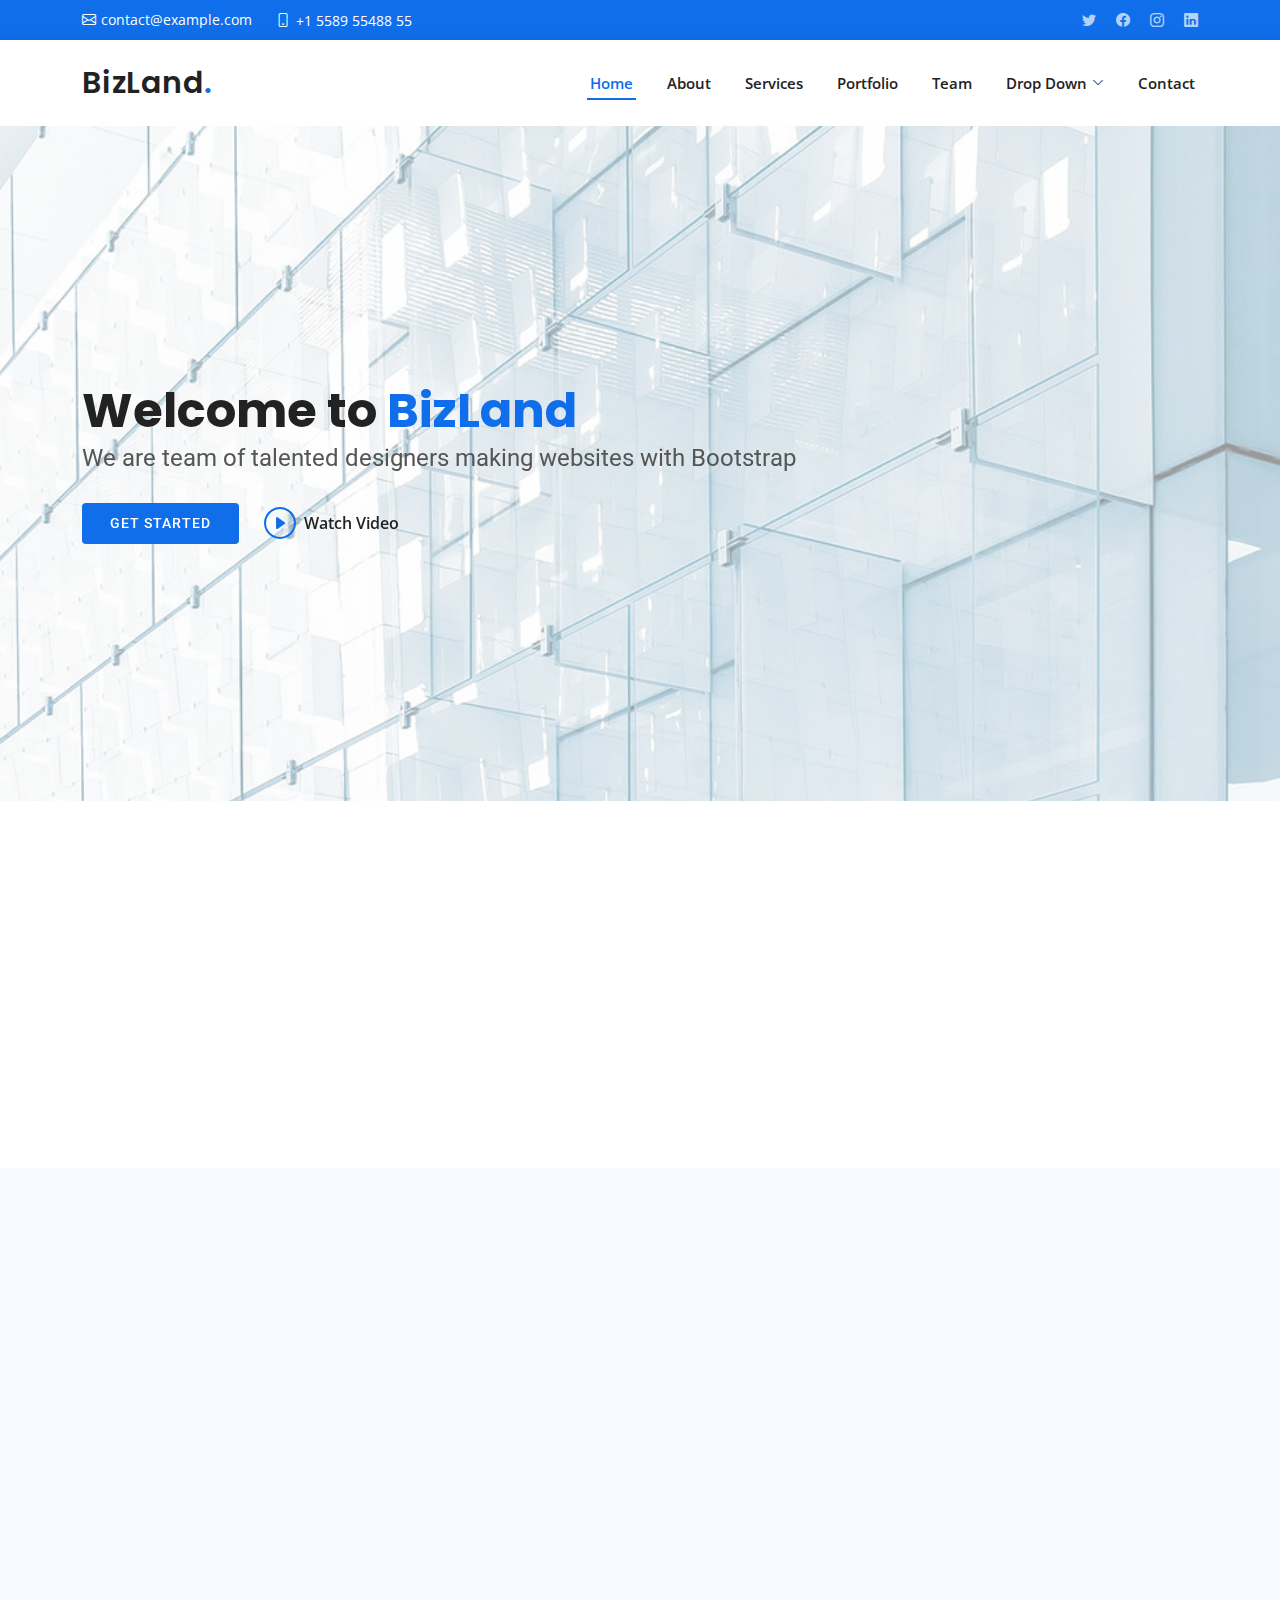
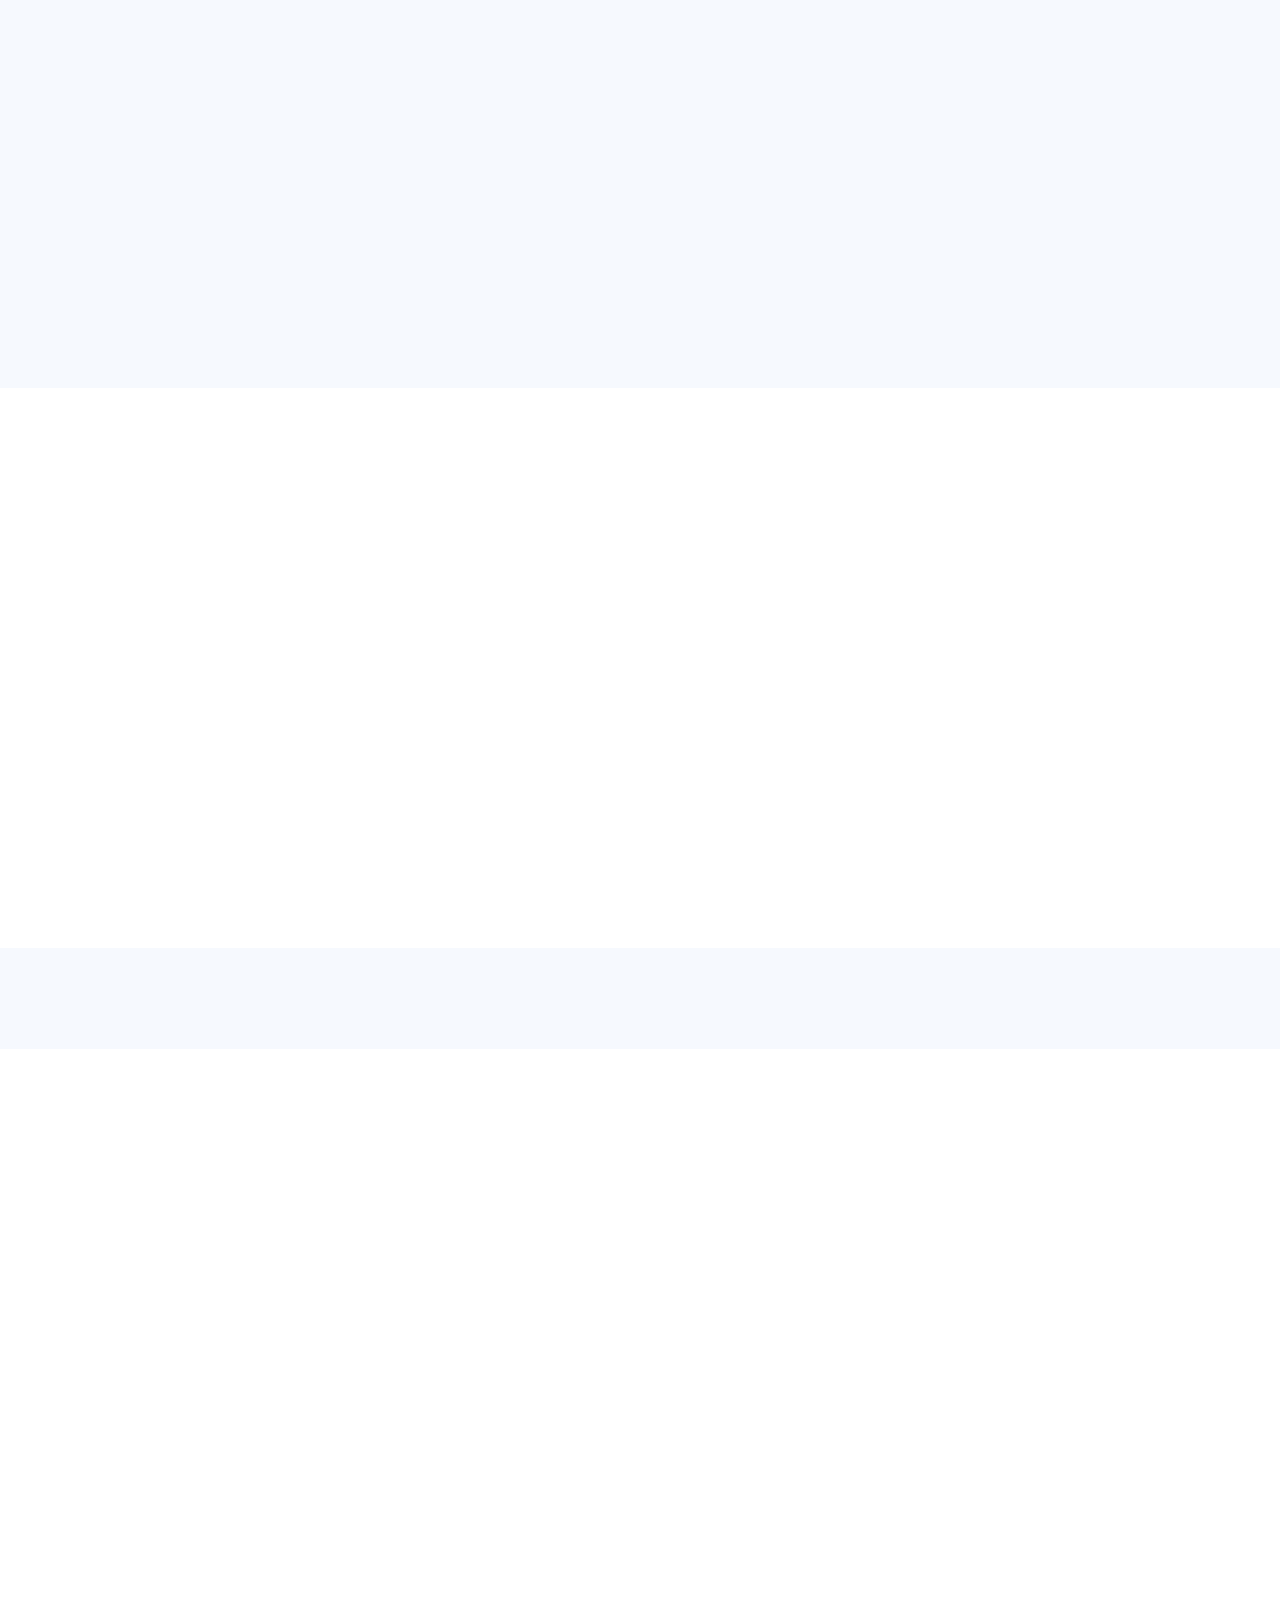
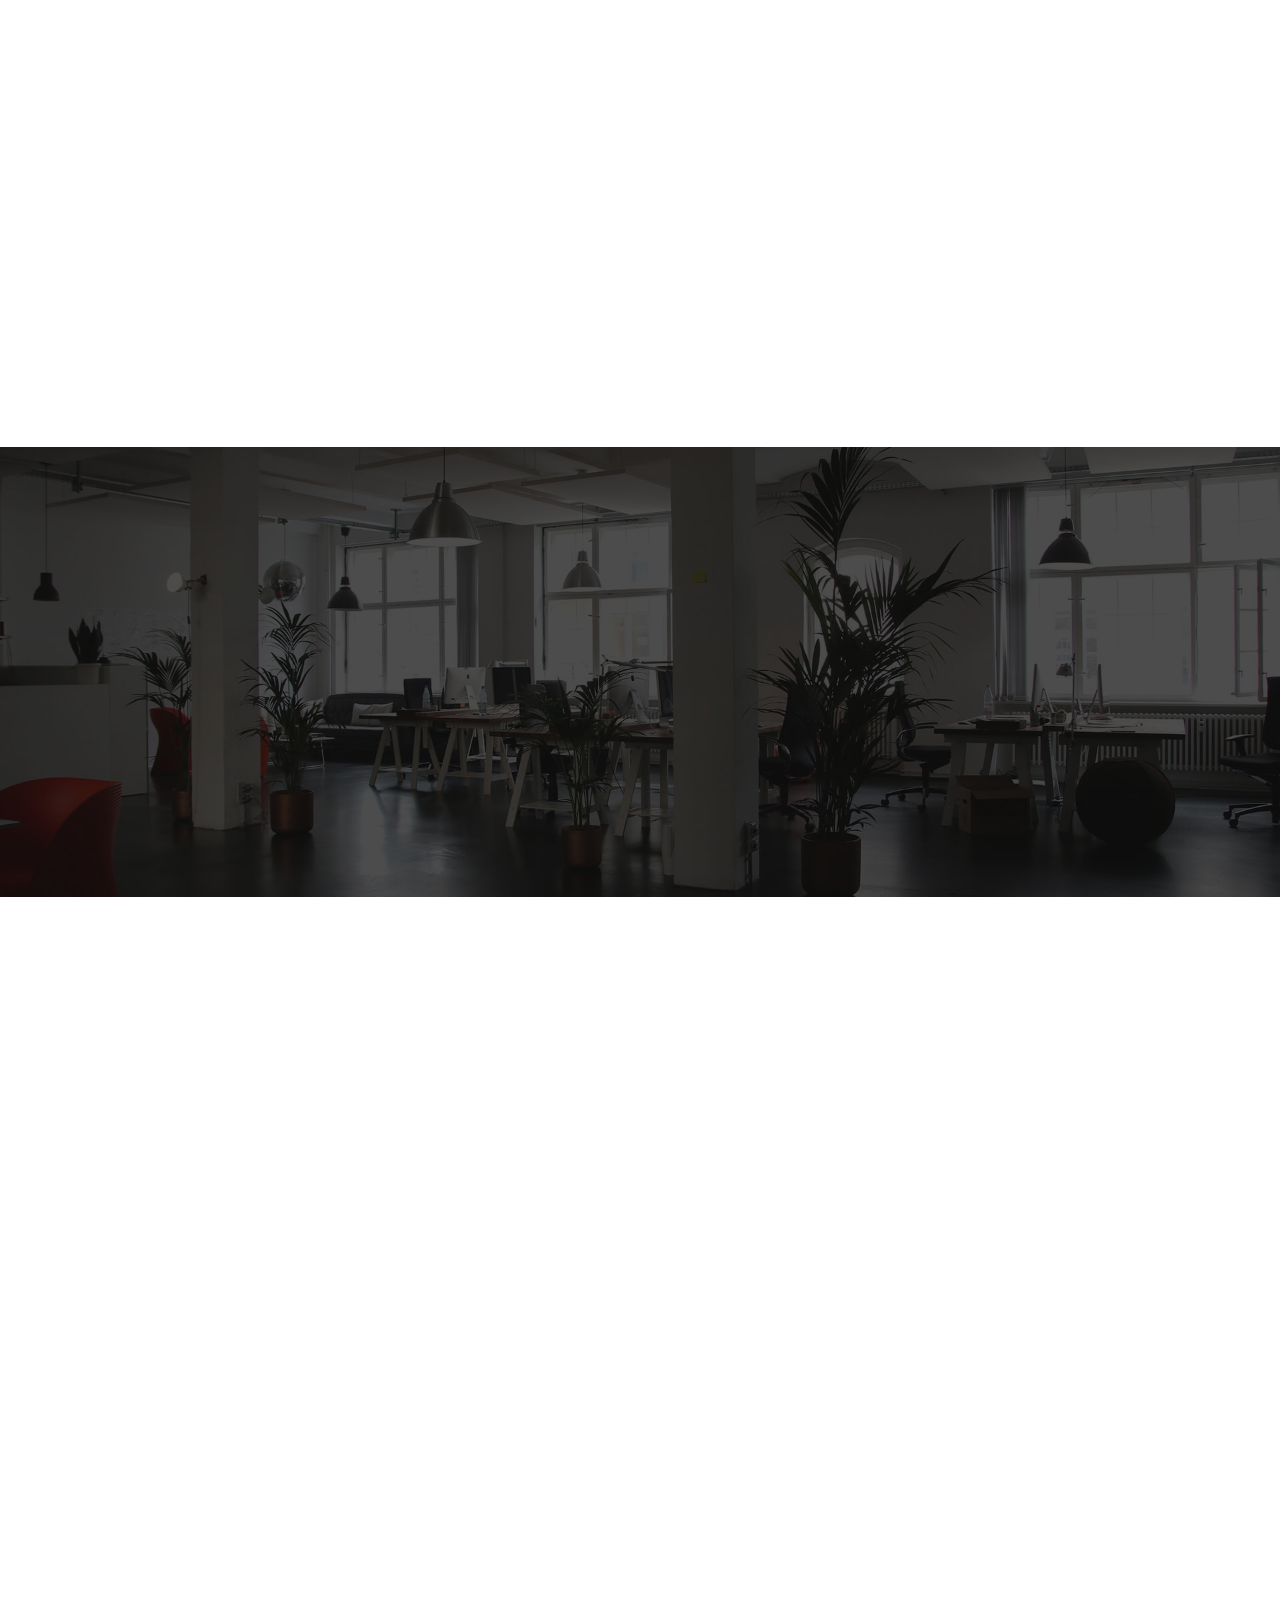
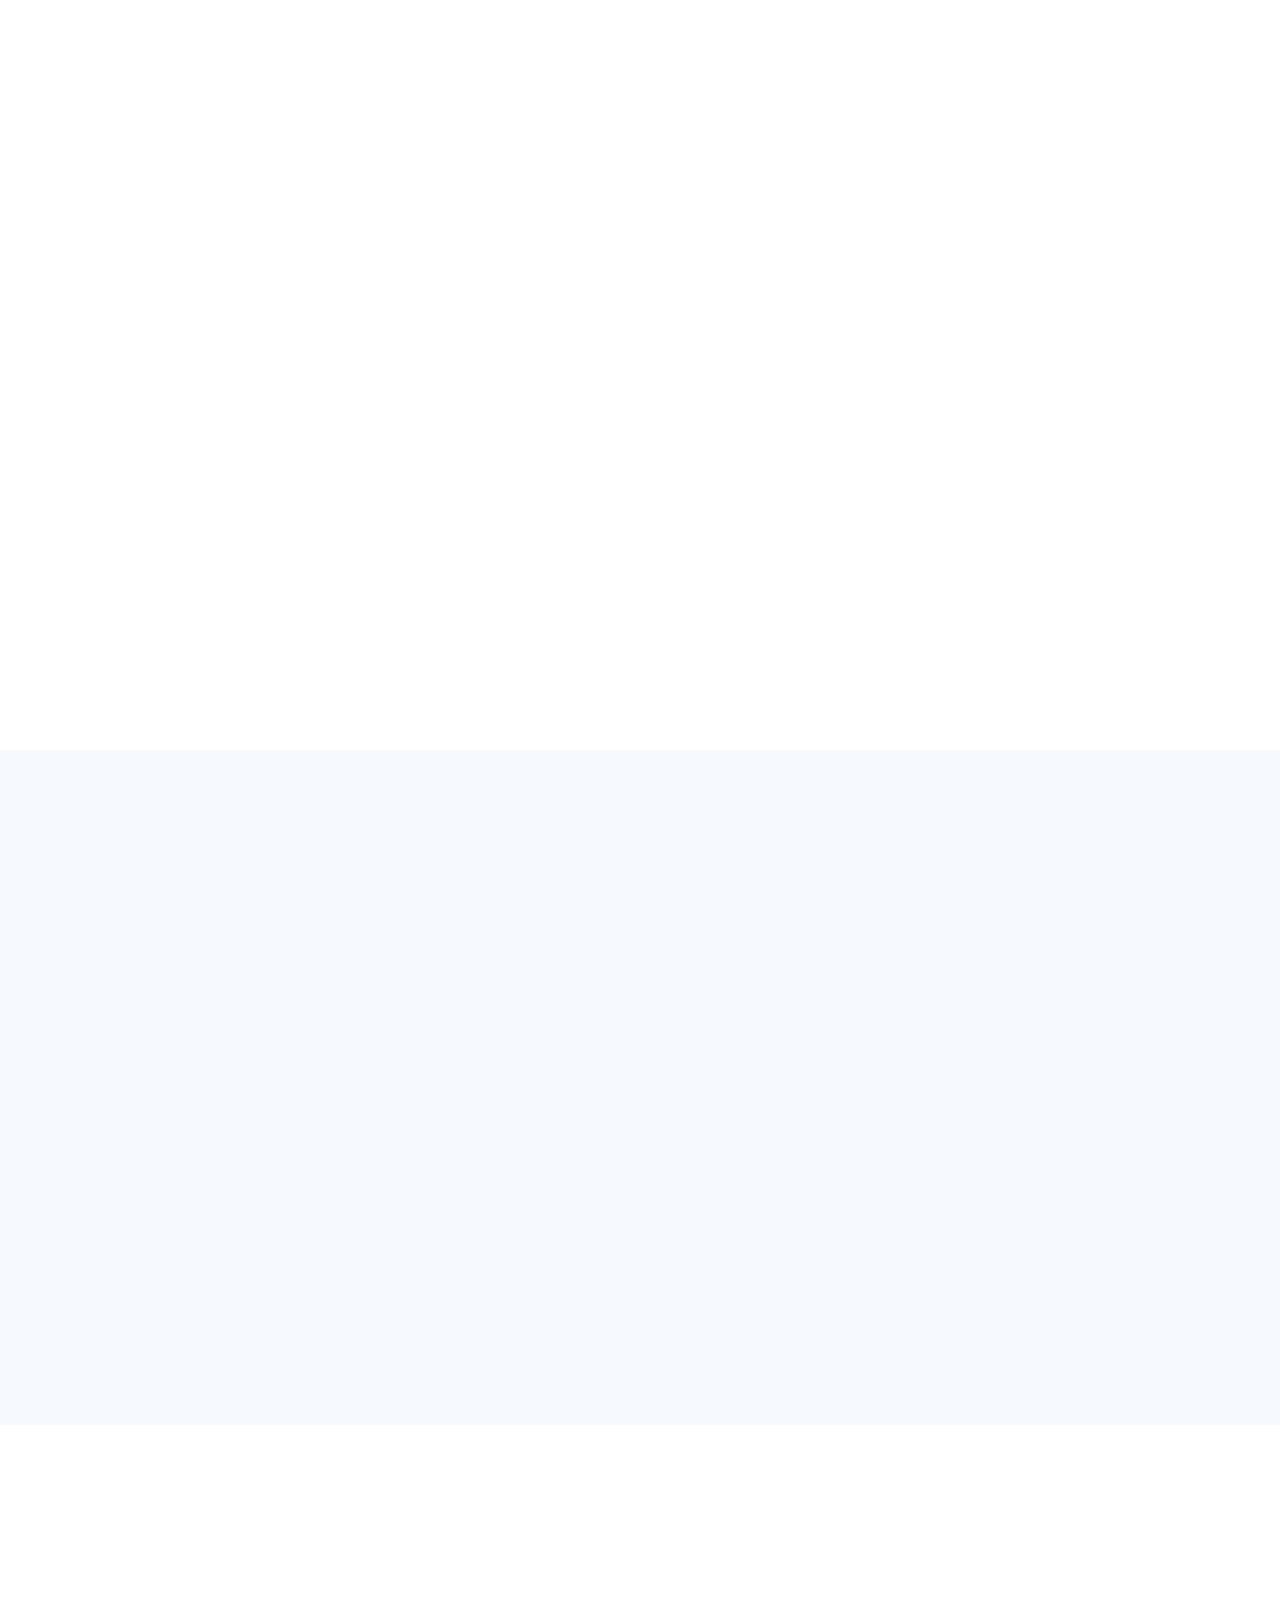
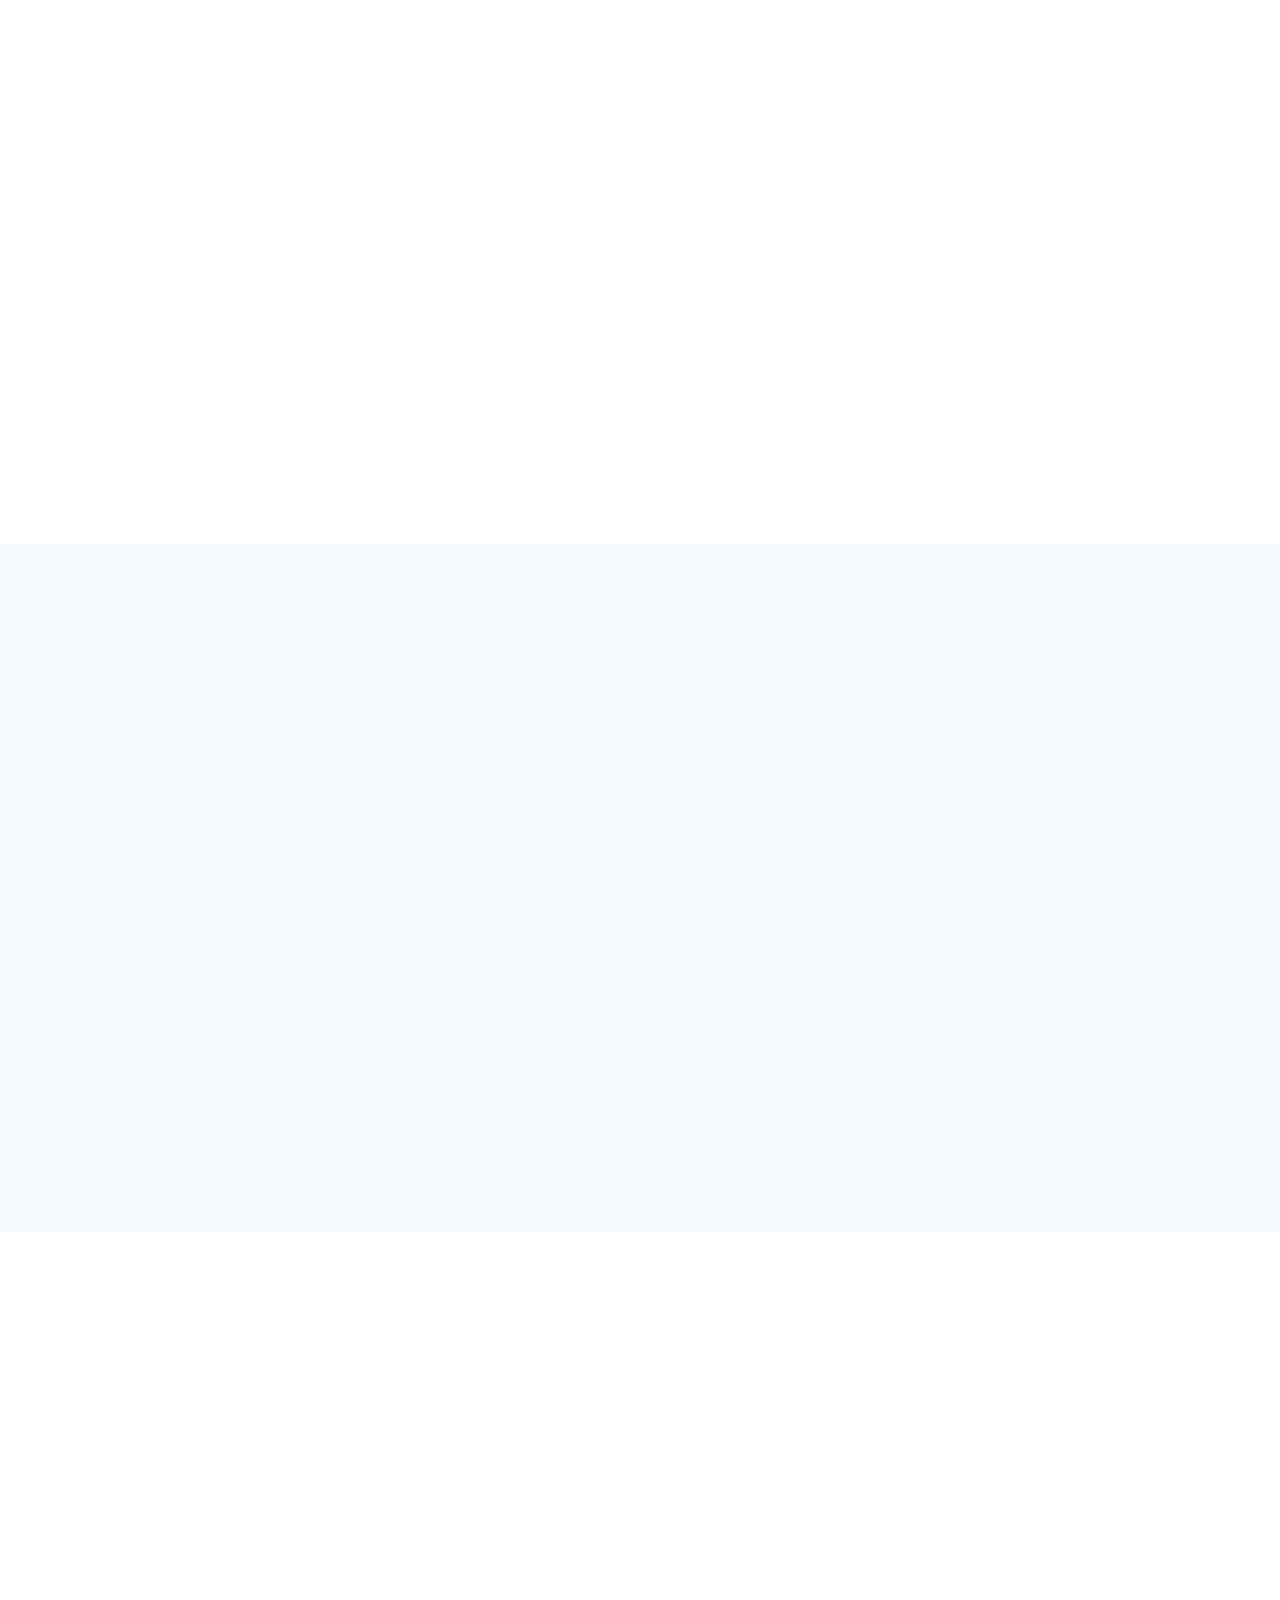
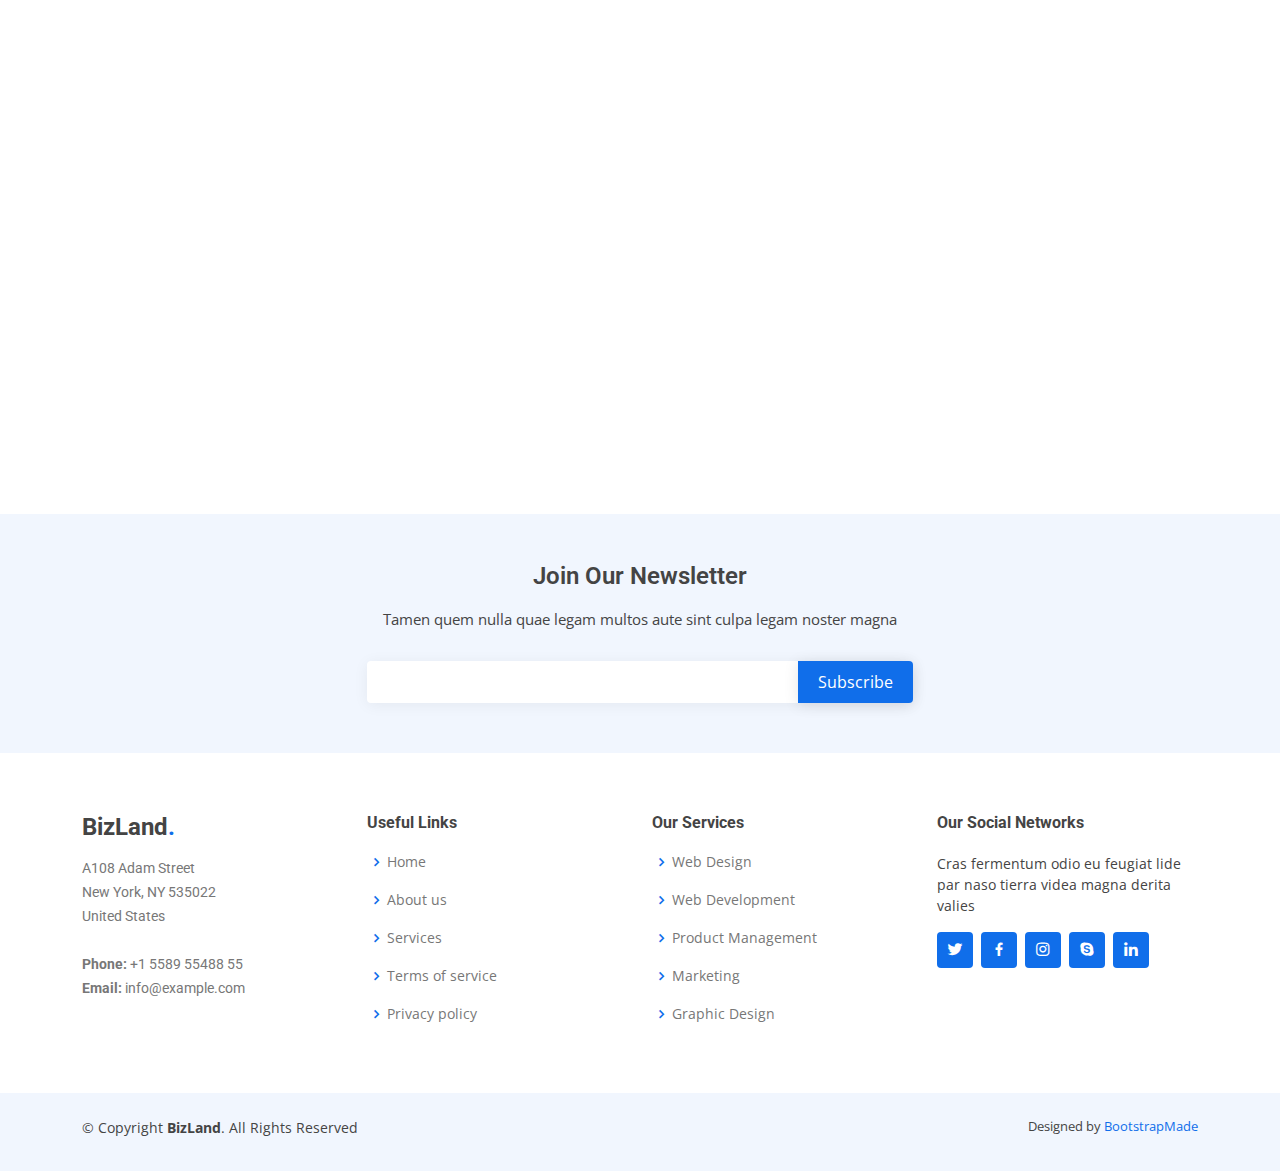
<file: bizland-btp5/index.html>
<!DOCTYPE html>
<html lang="en">

<head>
  <meta charset="utf-8">
  <meta content="width=device-width, initial-scale=1.0" name="viewport">

  <title>BizLand Bootstrap Template - Index</title>
  <meta content="" name="description">
  <meta content="" name="keywords">

  <!-- Favicons -->
  <link href="assets/img/favicon.png" rel="icon">
  <link href="assets/img/apple-touch-icon.png" rel="apple-touch-icon">

  <!-- Google Fonts -->
  <link href="https://fonts.googleapis.com/css?family=Open+Sans:300,300i,400,400i,600,600i,700,700i|Roboto:300,300i,400,400i,500,500i,600,600i,700,700i|Poppins:300,300i,400,400i,500,500i,600,600i,700,700i" rel="stylesheet">

  <!-- Vendor CSS Files -->
  <link href="assets/vendor/aos/aos.css" rel="stylesheet">
  <link href="assets/vendor/bootstrap/css/bootstrap.min.css" rel="stylesheet">
  <link href="assets/vendor/bootstrap-icons/bootstrap-icons.css" rel="stylesheet">
  <link href="assets/vendor/boxicons/css/boxicons.min.css" rel="stylesheet">
  <link href="assets/vendor/glightbox/css/glightbox.min.css" rel="stylesheet">
  <link href="assets/vendor/swiper/swiper-bundle.min.css" rel="stylesheet">

  <!-- Template Main CSS File -->
  <link href="assets/css/style.css" rel="stylesheet">

  <!-- =======================================================
  * Template Name: BizLand - v3.2.0
  * Template URL: https://bootstrapmade.com/bizland-bootstrap-business-template/
  * Author: BootstrapMade.com
  * License: https://bootstrapmade.com/license/
  ======================================================== -->
</head>

<body>

  <!-- ======= Top Bar ======= -->
  <section id="topbar" class="d-flex align-items-center">
    <div class="container d-flex justify-content-center justify-content-md-between">
      <div class="contact-info d-flex align-items-center">
        <i class="bi bi-envelope d-flex align-items-center"><a href="mailto:contact@example.com">contact@example.com</a></i>
        <i class="bi bi-phone d-flex align-items-center ms-4"><span>+1 5589 55488 55</span></i>
      </div>
      <div class="social-links d-none d-md-flex align-items-center">
        <a href="#" class="twitter"><i class="bi bi-twitter"></i></a>
        <a href="#" class="facebook"><i class="bi bi-facebook"></i></a>
        <a href="#" class="instagram"><i class="bi bi-instagram"></i></a>
        <a href="#" class="linkedin"><i class="bi bi-linkedin"></i></i></a>
      </div>
    </div>
  </section>

  <!-- ======= Header ======= -->
  <header id="header" class="d-flex align-items-center">
    <div class="container d-flex align-items-center justify-content-between">

      <h1 class="logo"><a href="index.html">BizLand<span>.</span></a></h1>
      <!-- Uncomment below if you prefer to use an image logo -->
      <!-- <a href="index.html" class="logo"><img src="assets/img/logo.png" alt=""></a>-->

      <nav id="navbar" class="navbar">
        <ul>
          <li><a class="nav-link scrollto active" href="#hero">Home</a></li>
          <li><a class="nav-link scrollto" href="#about">About</a></li>
          <li><a class="nav-link scrollto" href="#services">Services</a></li>
          <li><a class="nav-link scrollto " href="#portfolio">Portfolio</a></li>
          <li><a class="nav-link scrollto" href="#team">Team</a></li>
          <li class="dropdown"><a href="#"><span>Drop Down</span> <i class="bi bi-chevron-down"></i></a>
            <ul>
              <li><a href="#">Drop Down 1</a></li>
              <li class="dropdown"><a href="#"><span>Deep Drop Down</span> <i class="bi bi-chevron-right"></i></a>
                <ul>
                  <li><a href="#">Deep Drop Down 1</a></li>
                  <li><a href="#">Deep Drop Down 2</a></li>
                  <li><a href="#">Deep Drop Down 3</a></li>
                  <li><a href="#">Deep Drop Down 4</a></li>
                  <li><a href="#">Deep Drop Down 5</a></li>
                </ul>
              </li>
              <li><a href="#">Drop Down 2</a></li>
              <li><a href="#">Drop Down 3</a></li>
              <li><a href="#">Drop Down 4</a></li>
            </ul>
          </li>
          <li><a class="nav-link scrollto" href="#contact">Contact</a></li>
        </ul>
        <i class="bi bi-list mobile-nav-toggle"></i>
      </nav><!-- .navbar -->

    </div>
  </header><!-- End Header -->

  <!-- ======= Hero Section ======= -->
  <section id="hero" class="d-flex align-items-center">
    <div class="container" data-aos="zoom-out" data-aos-delay="100">
      <h1>Welcome to <span>BizLand</span></h1>
      <h2>We are team of talented designers making websites with Bootstrap</h2>
      <div class="d-flex">
        <a href="#about" class="btn-get-started scrollto">Get Started</a>
        <a href="https://www.youtube.com/watch?v=jDDaplaOz7Q" class="glightbox btn-watch-video"><i class="bi bi-play-circle"></i><span>Watch Video</span></a>
      </div>
    </div>
  </section><!-- End Hero -->

  <main id="main">

    <!-- ======= Featured Services Section ======= -->
    <section id="featured-services" class="featured-services">
      <div class="container" data-aos="fade-up">

        <div class="row">
          <div class="col-md-6 col-lg-3 d-flex align-items-stretch mb-5 mb-lg-0">
            <div class="icon-box" data-aos="fade-up" data-aos-delay="100">
              <div class="icon"><i class="bx bxl-dribbble"></i></div>
              <h4 class="title"><a href="">Lorem Ipsum</a></h4>
              <p class="description">Voluptatum deleniti atque corrupti quos dolores et quas molestias excepturi</p>
            </div>
          </div>

          <div class="col-md-6 col-lg-3 d-flex align-items-stretch mb-5 mb-lg-0">
            <div class="icon-box" data-aos="fade-up" data-aos-delay="200">
              <div class="icon"><i class="bx bx-file"></i></div>
              <h4 class="title"><a href="">Sed ut perspiciatis</a></h4>
              <p class="description">Duis aute irure dolor in reprehenderit in voluptate velit esse cillum dolore</p>
            </div>
          </div>

          <div class="col-md-6 col-lg-3 d-flex align-items-stretch mb-5 mb-lg-0">
            <div class="icon-box" data-aos="fade-up" data-aos-delay="300">
              <div class="icon"><i class="bx bx-tachometer"></i></div>
              <h4 class="title"><a href="">Magni Dolores</a></h4>
              <p class="description">Excepteur sint occaecat cupidatat non proident, sunt in culpa qui officia</p>
            </div>
          </div>

          <div class="col-md-6 col-lg-3 d-flex align-items-stretch mb-5 mb-lg-0">
            <div class="icon-box" data-aos="fade-up" data-aos-delay="400">
              <div class="icon"><i class="bx bx-world"></i></div>
              <h4 class="title"><a href="">Nemo Enim</a></h4>
              <p class="description">At vero eos et accusamus et iusto odio dignissimos ducimus qui blanditiis</p>
            </div>
          </div>

        </div>

      </div>
    </section><!-- End Featured Services Section -->

    <!-- ======= About Section ======= -->
    <section id="about" class="about section-bg">
      <div class="container" data-aos="fade-up">

        <div class="section-title">
          <h2>About</h2>
          <h3>Find Out More <span>About Us</span></h3>
          <p>Ut possimus qui ut temporibus culpa velit eveniet modi omnis est adipisci expedita at voluptas atque vitae autem.</p>
        </div>

        <div class="row">
          <div class="col-lg-6" data-aos="fade-right" data-aos-delay="100">
            <img src="assets/img/about.jpg" class="img-fluid" alt="">
          </div>
          <div class="col-lg-6 pt-4 pt-lg-0 content d-flex flex-column justify-content-center" data-aos="fade-up" data-aos-delay="100">
            <h3>Voluptatem dignissimos provident quasi corporis voluptates sit assumenda.</h3>
            <p class="fst-italic">
              Lorem ipsum dolor sit amet, consectetur adipiscing elit, sed do eiusmod tempor incididunt ut labore et dolore
              magna aliqua.
            </p>
            <ul>
              <li>
                <i class="bx bx-store-alt"></i>
                <div>
                  <h5>Ullamco laboris nisi ut aliquip consequat</h5>
                  <p>Magni facilis facilis repellendus cum excepturi quaerat praesentium libre trade</p>
                </div>
              </li>
              <li>
                <i class="bx bx-images"></i>
                <div>
                  <h5>Magnam soluta odio exercitationem reprehenderi</h5>
                  <p>Quo totam dolorum at pariatur aut distinctio dolorum laudantium illo direna pasata redi</p>
                </div>
              </li>
            </ul>
            <p>
              Ullamco laboris nisi ut aliquip ex ea commodo consequat. Duis aute irure dolor in reprehenderit in voluptate
              velit esse cillum dolore eu fugiat nulla pariatur. Excepteur sint occaecat cupidatat non proident, sunt in
              culpa qui officia deserunt mollit anim id est laborum
            </p>
          </div>
        </div>

      </div>
    </section><!-- End About Section -->

    <!-- ======= Skills Section ======= -->
    <section id="skills" class="skills">
      <div class="container" data-aos="fade-up">

        <div class="row skills-content">

          <div class="col-lg-6">

            <div class="progress">
              <span class="skill">HTML <i class="val">100%</i></span>
              <div class="progress-bar-wrap">
                <div class="progress-bar" role="progressbar" aria-valuenow="100" aria-valuemin="0" aria-valuemax="100"></div>
              </div>
            </div>

            <div class="progress">
              <span class="skill">CSS <i class="val">90%</i></span>
              <div class="progress-bar-wrap">
                <div class="progress-bar" role="progressbar" aria-valuenow="90" aria-valuemin="0" aria-valuemax="100"></div>
              </div>
            </div>

            <div class="progress">
              <span class="skill">JavaScript <i class="val">75%</i></span>
              <div class="progress-bar-wrap">
                <div class="progress-bar" role="progressbar" aria-valuenow="75" aria-valuemin="0" aria-valuemax="100"></div>
              </div>
            </div>

          </div>

          <div class="col-lg-6">

            <div class="progress">
              <span class="skill">PHP <i class="val">80%</i></span>
              <div class="progress-bar-wrap">
                <div class="progress-bar" role="progressbar" aria-valuenow="80" aria-valuemin="0" aria-valuemax="100"></div>
              </div>
            </div>

            <div class="progress">
              <span class="skill">WordPress/CMS <i class="val">90%</i></span>
              <div class="progress-bar-wrap">
                <div class="progress-bar" role="progressbar" aria-valuenow="90" aria-valuemin="0" aria-valuemax="100"></div>
              </div>
            </div>

            <div class="progress">
              <span class="skill">Photoshop <i class="val">55%</i></span>
              <div class="progress-bar-wrap">
                <div class="progress-bar" role="progressbar" aria-valuenow="55" aria-valuemin="0" aria-valuemax="100"></div>
              </div>
            </div>

          </div>

        </div>

      </div>
    </section><!-- End Skills Section -->

    <!-- ======= Counts Section ======= -->
    <section id="counts" class="counts">
      <div class="container" data-aos="fade-up">

        <div class="row">

          <div class="col-lg-3 col-md-6">
            <div class="count-box">
              <i class="bi bi-emoji-smile"></i>
              <span data-purecounter-start="0" data-purecounter-end="232" data-purecounter-duration="1" class="purecounter"></span>
              <p>Happy Clients</p>
            </div>
          </div>

          <div class="col-lg-3 col-md-6 mt-5 mt-md-0">
            <div class="count-box">
              <i class="bi bi-journal-richtext"></i>
              <span data-purecounter-start="0" data-purecounter-end="521" data-purecounter-duration="1" class="purecounter"></span>
              <p>Projects</p>
            </div>
          </div>

          <div class="col-lg-3 col-md-6 mt-5 mt-lg-0">
            <div class="count-box">
              <i class="bi bi-headset"></i>
              <span data-purecounter-start="0" data-purecounter-end="1463" data-purecounter-duration="1" class="purecounter"></span>
              <p>Hours Of Support</p>
            </div>
          </div>

          <div class="col-lg-3 col-md-6 mt-5 mt-lg-0">
            <div class="count-box">
              <i class="bi bi-people"></i>
              <span data-purecounter-start="0" data-purecounter-end="15" data-purecounter-duration="1" class="purecounter"></span>
              <p>Hard Workers</p>
            </div>
          </div>

        </div>

      </div>
    </section><!-- End Counts Section -->

    <!-- ======= Clients Section ======= -->
    <section id="clients" class="clients section-bg">
      <div class="container" data-aos="zoom-in">

        <div class="row">

          <div class="col-lg-2 col-md-4 col-6 d-flex align-items-center justify-content-center">
            <img src="assets/img/clients/client-1.png" class="img-fluid" alt="">
          </div>

          <div class="col-lg-2 col-md-4 col-6 d-flex align-items-center justify-content-center">
            <img src="assets/img/clients/client-2.png" class="img-fluid" alt="">
          </div>

          <div class="col-lg-2 col-md-4 col-6 d-flex align-items-center justify-content-center">
            <img src="assets/img/clients/client-3.png" class="img-fluid" alt="">
          </div>

          <div class="col-lg-2 col-md-4 col-6 d-flex align-items-center justify-content-center">
            <img src="assets/img/clients/client-4.png" class="img-fluid" alt="">
          </div>

          <div class="col-lg-2 col-md-4 col-6 d-flex align-items-center justify-content-center">
            <img src="assets/img/clients/client-5.png" class="img-fluid" alt="">
          </div>

          <div class="col-lg-2 col-md-4 col-6 d-flex align-items-center justify-content-center">
            <img src="assets/img/clients/client-6.png" class="img-fluid" alt="">
          </div>

        </div>

      </div>
    </section><!-- End Clients Section -->

    <!-- ======= Services Section ======= -->
    <section id="services" class="services">
      <div class="container" data-aos="fade-up">

        <div class="section-title">
          <h2>Services</h2>
          <h3>Check our <span>Services</span></h3>
          <p>Ut possimus qui ut temporibus culpa velit eveniet modi omnis est adipisci expedita at voluptas atque vitae autem.</p>
        </div>

        <div class="row">
          <div class="col-lg-4 col-md-6 d-flex align-items-stretch" data-aos="zoom-in" data-aos-delay="100">
            <div class="icon-box">
              <div class="icon"><i class="bx bxl-dribbble"></i></div>
              <h4><a href="">Lorem Ipsum</a></h4>
              <p>Voluptatum deleniti atque corrupti quos dolores et quas molestias excepturi</p>
            </div>
          </div>

          <div class="col-lg-4 col-md-6 d-flex align-items-stretch mt-4 mt-md-0" data-aos="zoom-in" data-aos-delay="200">
            <div class="icon-box">
              <div class="icon"><i class="bx bx-file"></i></div>
              <h4><a href="">Sed ut perspiciatis</a></h4>
              <p>Duis aute irure dolor in reprehenderit in voluptate velit esse cillum dolore</p>
            </div>
          </div>

          <div class="col-lg-4 col-md-6 d-flex align-items-stretch mt-4 mt-lg-0" data-aos="zoom-in" data-aos-delay="300">
            <div class="icon-box">
              <div class="icon"><i class="bx bx-tachometer"></i></div>
              <h4><a href="">Magni Dolores</a></h4>
              <p>Excepteur sint occaecat cupidatat non proident, sunt in culpa qui officia</p>
            </div>
          </div>

          <div class="col-lg-4 col-md-6 d-flex align-items-stretch mt-4" data-aos="zoom-in" data-aos-delay="100">
            <div class="icon-box">
              <div class="icon"><i class="bx bx-world"></i></div>
              <h4><a href="">Nemo Enim</a></h4>
              <p>At vero eos et accusamus et iusto odio dignissimos ducimus qui blanditiis</p>
            </div>
          </div>

          <div class="col-lg-4 col-md-6 d-flex align-items-stretch mt-4" data-aos="zoom-in" data-aos-delay="200">
            <div class="icon-box">
              <div class="icon"><i class="bx bx-slideshow"></i></div>
              <h4><a href="">Dele cardo</a></h4>
              <p>Quis consequatur saepe eligendi voluptatem consequatur dolor consequuntur</p>
            </div>
          </div>

          <div class="col-lg-4 col-md-6 d-flex align-items-stretch mt-4" data-aos="zoom-in" data-aos-delay="300">
            <div class="icon-box">
              <div class="icon"><i class="bx bx-arch"></i></div>
              <h4><a href="">Divera don</a></h4>
              <p>Modi nostrum vel laborum. Porro fugit error sit minus sapiente sit aspernatur</p>
            </div>
          </div>

        </div>

      </div>
    </section><!-- End Services Section -->

    <!-- ======= Testimonials Section ======= -->
    <section id="testimonials" class="testimonials">
      <div class="container" data-aos="zoom-in">

        <div class="testimonials-slider swiper-container" data-aos="fade-up" data-aos-delay="100">
          <div class="swiper-wrapper">

            <div class="swiper-slide">
              <div class="testimonial-item">
                <img src="assets/img/testimonials/testimonials-1.jpg" class="testimonial-img" alt="">
                <h3>Saul Goodman</h3>
                <h4>Ceo &amp; Founder</h4>
                <p>
                  <i class="bx bxs-quote-alt-left quote-icon-left"></i>
                  Proin iaculis purus consequat sem cure digni ssim donec porttitora entum suscipit rhoncus. Accusantium quam, ultricies eget id, aliquam eget nibh et. Maecen aliquam, risus at semper.
                  <i class="bx bxs-quote-alt-right quote-icon-right"></i>
                </p>
              </div>
            </div><!-- End testimonial item -->

            <div class="swiper-slide">
              <div class="testimonial-item">
                <img src="assets/img/testimonials/testimonials-2.jpg" class="testimonial-img" alt="">
                <h3>Sara Wilsson</h3>
                <h4>Designer</h4>
                <p>
                  <i class="bx bxs-quote-alt-left quote-icon-left"></i>
                  Export tempor illum tamen malis malis eram quae irure esse labore quem cillum quid cillum eram malis quorum velit fore eram velit sunt aliqua noster fugiat irure amet legam anim culpa.
                  <i class="bx bxs-quote-alt-right quote-icon-right"></i>
                </p>
              </div>
            </div><!-- End testimonial item -->

            <div class="swiper-slide">
              <div class="testimonial-item">
                <img src="assets/img/testimonials/testimonials-3.jpg" class="testimonial-img" alt="">
                <h3>Jena Karlis</h3>
                <h4>Store Owner</h4>
                <p>
                  <i class="bx bxs-quote-alt-left quote-icon-left"></i>
                  Enim nisi quem export duis labore cillum quae magna enim sint quorum nulla quem veniam duis minim tempor labore quem eram duis noster aute amet eram fore quis sint minim.
                  <i class="bx bxs-quote-alt-right quote-icon-right"></i>
                </p>
              </div>
            </div><!-- End testimonial item -->

            <div class="swiper-slide">
              <div class="testimonial-item">
                <img src="assets/img/testimonials/testimonials-4.jpg" class="testimonial-img" alt="">
                <h3>Matt Brandon</h3>
                <h4>Freelancer</h4>
                <p>
                  <i class="bx bxs-quote-alt-left quote-icon-left"></i>
                  Fugiat enim eram quae cillum dolore dolor amet nulla culpa multos export minim fugiat minim velit minim dolor enim duis veniam ipsum anim magna sunt elit fore quem dolore labore illum veniam.
                  <i class="bx bxs-quote-alt-right quote-icon-right"></i>
                </p>
              </div>
            </div><!-- End testimonial item -->

            <div class="swiper-slide">
              <div class="testimonial-item">
                <img src="assets/img/testimonials/testimonials-5.jpg" class="testimonial-img" alt="">
                <h3>John Larson</h3>
                <h4>Entrepreneur</h4>
                <p>
                  <i class="bx bxs-quote-alt-left quote-icon-left"></i>
                  Quis quorum aliqua sint quem legam fore sunt eram irure aliqua veniam tempor noster veniam enim culpa labore duis sunt culpa nulla illum cillum fugiat legam esse veniam culpa fore nisi cillum quid.
                  <i class="bx bxs-quote-alt-right quote-icon-right"></i>
                </p>
              </div>
            </div><!-- End testimonial item -->

          </div>
          <div class="swiper-pagination"></div>
        </div>

      </div>
    </section><!-- End Testimonials Section -->

    <!-- ======= Portfolio Section ======= -->
    <section id="portfolio" class="portfolio">
      <div class="container" data-aos="fade-up">

        <div class="section-title">
          <h2>Portfolio</h2>
          <h3>Check our <span>Portfolio</span></h3>
          <p>Ut possimus qui ut temporibus culpa velit eveniet modi omnis est adipisci expedita at voluptas atque vitae autem.</p>
        </div>

        <div class="row" data-aos="fade-up" data-aos-delay="100">
          <div class="col-lg-12 d-flex justify-content-center">
            <ul id="portfolio-flters">
              <li data-filter="*" class="filter-active">All</li>
              <li data-filter=".filter-app">App</li>
              <li data-filter=".filter-card">Card</li>
              <li data-filter=".filter-web">Web</li>
            </ul>
          </div>
        </div>

        <div class="row portfolio-container" data-aos="fade-up" data-aos-delay="200">

          <div class="col-lg-4 col-md-6 portfolio-item filter-app">
            <img src="assets/img/portfolio/portfolio-1.jpg" class="img-fluid" alt="">
            <div class="portfolio-info">
              <h4>App 1</h4>
              <p>App</p>
              <a href="assets/img/portfolio/portfolio-1.jpg" data-gallery="portfolioGallery" class="portfolio-lightbox preview-link" title="App 1"><i class="bx bx-plus"></i></a>
              <a href="portfolio-details.html" class="details-link" title="More Details"><i class="bx bx-link"></i></a>
            </div>
          </div>

          <div class="col-lg-4 col-md-6 portfolio-item filter-web">
            <img src="assets/img/portfolio/portfolio-2.jpg" class="img-fluid" alt="">
            <div class="portfolio-info">
              <h4>Web 3</h4>
              <p>Web</p>
              <a href="assets/img/portfolio/portfolio-2.jpg" data-gallery="portfolioGallery" class="portfolio-lightbox preview-link" title="Web 3"><i class="bx bx-plus"></i></a>
              <a href="portfolio-details.html" class="details-link" title="More Details"><i class="bx bx-link"></i></a>
            </div>
          </div>

          <div class="col-lg-4 col-md-6 portfolio-item filter-app">
            <img src="assets/img/portfolio/portfolio-3.jpg" class="img-fluid" alt="">
            <div class="portfolio-info">
              <h4>App 2</h4>
              <p>App</p>
              <a href="assets/img/portfolio/portfolio-3.jpg" data-gallery="portfolioGallery" class="portfolio-lightbox preview-link" title="App 2"><i class="bx bx-plus"></i></a>
              <a href="portfolio-details.html" class="details-link" title="More Details"><i class="bx bx-link"></i></a>
            </div>
          </div>

          <div class="col-lg-4 col-md-6 portfolio-item filter-card">
            <img src="assets/img/portfolio/portfolio-4.jpg" class="img-fluid" alt="">
            <div class="portfolio-info">
              <h4>Card 2</h4>
              <p>Card</p>
              <a href="assets/img/portfolio/portfolio-4.jpg" data-gallery="portfolioGallery" class="portfolio-lightbox preview-link" title="Card 2"><i class="bx bx-plus"></i></a>
              <a href="portfolio-details.html" class="details-link" title="More Details"><i class="bx bx-link"></i></a>
            </div>
          </div>

          <div class="col-lg-4 col-md-6 portfolio-item filter-web">
            <img src="assets/img/portfolio/portfolio-5.jpg" class="img-fluid" alt="">
            <div class="portfolio-info">
              <h4>Web 2</h4>
              <p>Web</p>
              <a href="assets/img/portfolio/portfolio-5.jpg" data-gallery="portfolioGallery" class="portfolio-lightbox preview-link" title="Web 2"><i class="bx bx-plus"></i></a>
              <a href="portfolio-details.html" class="details-link" title="More Details"><i class="bx bx-link"></i></a>
            </div>
          </div>

          <div class="col-lg-4 col-md-6 portfolio-item filter-app">
            <img src="assets/img/portfolio/portfolio-6.jpg" class="img-fluid" alt="">
            <div class="portfolio-info">
              <h4>App 3</h4>
              <p>App</p>
              <a href="assets/img/portfolio/portfolio-6.jpg" data-gallery="portfolioGallery" class="portfolio-lightbox preview-link" title="App 3"><i class="bx bx-plus"></i></a>
              <a href="portfolio-details.html" class="details-link" title="More Details"><i class="bx bx-link"></i></a>
            </div>
          </div>

          <div class="col-lg-4 col-md-6 portfolio-item filter-card">
            <img src="assets/img/portfolio/portfolio-7.jpg" class="img-fluid" alt="">
            <div class="portfolio-info">
              <h4>Card 1</h4>
              <p>Card</p>
              <a href="assets/img/portfolio/portfolio-7.jpg" data-gallery="portfolioGallery" class="portfolio-lightbox preview-link" title="Card 1"><i class="bx bx-plus"></i></a>
              <a href="portfolio-details.html" class="details-link" title="More Details"><i class="bx bx-link"></i></a>
            </div>
          </div>

          <div class="col-lg-4 col-md-6 portfolio-item filter-card">
            <img src="assets/img/portfolio/portfolio-8.jpg" class="img-fluid" alt="">
            <div class="portfolio-info">
              <h4>Card 3</h4>
              <p>Card</p>
              <a href="assets/img/portfolio/portfolio-8.jpg" data-gallery="portfolioGallery" class="portfolio-lightbox preview-link" title="Card 3"><i class="bx bx-plus"></i></a>
              <a href="portfolio-details.html" class="details-link" title="More Details"><i class="bx bx-link"></i></a>
            </div>
          </div>

          <div class="col-lg-4 col-md-6 portfolio-item filter-web">
            <img src="assets/img/portfolio/portfolio-9.jpg" class="img-fluid" alt="">
            <div class="portfolio-info">
              <h4>Web 3</h4>
              <p>Web</p>
              <a href="assets/img/portfolio/portfolio-9.jpg" data-gallery="portfolioGallery" class="portfolio-lightbox preview-link" title="Web 3"><i class="bx bx-plus"></i></a>
              <a href="portfolio-details.html" class="details-link" title="More Details"><i class="bx bx-link"></i></a>
            </div>
          </div>

        </div>

      </div>
    </section><!-- End Portfolio Section -->

    <!-- ======= Team Section ======= -->
    <section id="team" class="team section-bg">
      <div class="container" data-aos="fade-up">

        <div class="section-title">
          <h2>Team</h2>
          <h3>Our Hardworking <span>Team</span></h3>
          <p>Ut possimus qui ut temporibus culpa velit eveniet modi omnis est adipisci expedita at voluptas atque vitae autem.</p>
        </div>

        <div class="row">

          <div class="col-lg-3 col-md-6 d-flex align-items-stretch" data-aos="fade-up" data-aos-delay="100">
            <div class="member">
              <div class="member-img">
                <img src="assets/img/team/team-1.jpg" class="img-fluid" alt="">
                <div class="social">
                  <a href=""><i class="bi bi-twitter"></i></a>
                  <a href=""><i class="bi bi-facebook"></i></a>
                  <a href=""><i class="bi bi-instagram"></i></a>
                  <a href=""><i class="bi bi-linkedin"></i></a>
                </div>
              </div>
              <div class="member-info">
                <h4>Walter White</h4>
                <span>Chief Executive Officer</span>
              </div>
            </div>
          </div>

          <div class="col-lg-3 col-md-6 d-flex align-items-stretch" data-aos="fade-up" data-aos-delay="200">
            <div class="member">
              <div class="member-img">
                <img src="assets/img/team/team-2.jpg" class="img-fluid" alt="">
                <div class="social">
                  <a href=""><i class="bi bi-twitter"></i></a>
                  <a href=""><i class="bi bi-facebook"></i></a>
                  <a href=""><i class="bi bi-instagram"></i></a>
                  <a href=""><i class="bi bi-linkedin"></i></a>
                </div>
              </div>
              <div class="member-info">
                <h4>Sarah Jhonson</h4>
                <span>Product Manager</span>
              </div>
            </div>
          </div>

          <div class="col-lg-3 col-md-6 d-flex align-items-stretch" data-aos="fade-up" data-aos-delay="300">
            <div class="member">
              <div class="member-img">
                <img src="assets/img/team/team-3.jpg" class="img-fluid" alt="">
                <div class="social">
                  <a href=""><i class="bi bi-twitter"></i></a>
                  <a href=""><i class="bi bi-facebook"></i></a>
                  <a href=""><i class="bi bi-instagram"></i></a>
                  <a href=""><i class="bi bi-linkedin"></i></a>
                </div>
              </div>
              <div class="member-info">
                <h4>William Anderson</h4>
                <span>CTO</span>
              </div>
            </div>
          </div>

          <div class="col-lg-3 col-md-6 d-flex align-items-stretch" data-aos="fade-up" data-aos-delay="400">
            <div class="member">
              <div class="member-img">
                <img src="assets/img/team/team-4.jpg" class="img-fluid" alt="">
                <div class="social">
                  <a href=""><i class="bi bi-twitter"></i></a>
                  <a href=""><i class="bi bi-facebook"></i></a>
                  <a href=""><i class="bi bi-instagram"></i></a>
                  <a href=""><i class="bi bi-linkedin"></i></a>
                </div>
              </div>
              <div class="member-info">
                <h4>Amanda Jepson</h4>
                <span>Accountant</span>
              </div>
            </div>
          </div>

        </div>

      </div>
    </section><!-- End Team Section -->

    <!-- ======= Pricing Section ======= -->
    <section id="pricing" class="pricing">
      <div class="container" data-aos="fade-up">

        <div class="section-title">
          <h2>Pricing</h2>
          <h3>Check our <span>Pricing</span></h3>
          <p>Ut possimus qui ut temporibus culpa velit eveniet modi omnis est adipisci expedita at voluptas atque vitae autem.</p>
        </div>

        <div class="row">

          <div class="col-lg-3 col-md-6" data-aos="fade-up" data-aos-delay="100">
            <div class="box">
              <h3>Free</h3>
              <h4><sup>$</sup>0<span> / month</span></h4>
              <ul>
                <li>Aida dere</li>
                <li>Nec feugiat nisl</li>
                <li>Nulla at volutpat dola</li>
                <li class="na">Pharetra massa</li>
                <li class="na">Massa ultricies mi</li>
              </ul>
              <div class="btn-wrap">
                <a href="#" class="btn-buy">Buy Now</a>
              </div>
            </div>
          </div>

          <div class="col-lg-3 col-md-6 mt-4 mt-md-0" data-aos="fade-up" data-aos-delay="200">
            <div class="box featured">
              <h3>Business</h3>
              <h4><sup>$</sup>19<span> / month</span></h4>
              <ul>
                <li>Aida dere</li>
                <li>Nec feugiat nisl</li>
                <li>Nulla at volutpat dola</li>
                <li>Pharetra massa</li>
                <li class="na">Massa ultricies mi</li>
              </ul>
              <div class="btn-wrap">
                <a href="#" class="btn-buy">Buy Now</a>
              </div>
            </div>
          </div>

          <div class="col-lg-3 col-md-6 mt-4 mt-lg-0" data-aos="fade-up" data-aos-delay="300">
            <div class="box">
              <h3>Developer</h3>
              <h4><sup>$</sup>29<span> / month</span></h4>
              <ul>
                <li>Aida dere</li>
                <li>Nec feugiat nisl</li>
                <li>Nulla at volutpat dola</li>
                <li>Pharetra massa</li>
                <li>Massa ultricies mi</li>
              </ul>
              <div class="btn-wrap">
                <a href="#" class="btn-buy">Buy Now</a>
              </div>
            </div>
          </div>

          <div class="col-lg-3 col-md-6 mt-4 mt-lg-0" data-aos="fade-up" data-aos-delay="400">
            <div class="box">
              <span class="advanced">Advanced</span>
              <h3>Ultimate</h3>
              <h4><sup>$</sup>49<span> / month</span></h4>
              <ul>
                <li>Aida dere</li>
                <li>Nec feugiat nisl</li>
                <li>Nulla at volutpat dola</li>
                <li>Pharetra massa</li>
                <li>Massa ultricies mi</li>
              </ul>
              <div class="btn-wrap">
                <a href="#" class="btn-buy">Buy Now</a>
              </div>
            </div>
          </div>

        </div>

      </div>
    </section><!-- End Pricing Section -->

    <!-- ======= Frequently Asked Questions Section ======= -->
    <section id="faq" class="faq section-bg">
      <div class="container" data-aos="fade-up">

        <div class="section-title">
          <h2>F.A.Q</h2>
          <h3>Frequently Asked <span>Questions</span></h3>
          <p>Ut possimus qui ut temporibus culpa velit eveniet modi omnis est adipisci expedita at voluptas atque vitae autem.</p>
        </div>

        <div class="row justify-content-center">
          <div class="col-xl-10">
            <ul class="faq-list">

              <li>
                <div data-bs-toggle="collapse" class="collapsed question" href="#faq1">Non consectetur a erat nam at lectus urna duis? <i class="bi bi-chevron-down icon-show"></i><i class="bi bi-chevron-up icon-close"></i></div>
                <div id="faq1" class="collapse" data-bs-parent=".faq-list">
                  <p>
                    Feugiat pretium nibh ipsum consequat. Tempus iaculis urna id volutpat lacus laoreet non curabitur gravida. Venenatis lectus magna fringilla urna porttitor rhoncus dolor purus non.
                  </p>
                </div>
              </li>

              <li>
                <div data-bs-toggle="collapse" href="#faq2" class="collapsed question">Feugiat scelerisque varius morbi enim nunc faucibus a pellentesque? <i class="bi bi-chevron-down icon-show"></i><i class="bi bi-chevron-up icon-close"></i></div>
                <div id="faq2" class="collapse" data-bs-parent=".faq-list">
                  <p>
                    Dolor sit amet consectetur adipiscing elit pellentesque habitant morbi. Id interdum velit laoreet id donec ultrices. Fringilla phasellus faucibus scelerisque eleifend donec pretium. Est pellentesque elit ullamcorper dignissim. Mauris ultrices eros in cursus turpis massa tincidunt dui.
                  </p>
                </div>
              </li>

              <li>
                <div data-bs-toggle="collapse" href="#faq3" class="collapsed question">Dolor sit amet consectetur adipiscing elit pellentesque habitant morbi? <i class="bi bi-chevron-down icon-show"></i><i class="bi bi-chevron-up icon-close"></i></div>
                <div id="faq3" class="collapse" data-bs-parent=".faq-list">
                  <p>
                    Eleifend mi in nulla posuere sollicitudin aliquam ultrices sagittis orci. Faucibus pulvinar elementum integer enim. Sem nulla pharetra diam sit amet nisl suscipit. Rutrum tellus pellentesque eu tincidunt. Lectus urna duis convallis convallis tellus. Urna molestie at elementum eu facilisis sed odio morbi quis
                  </p>
                </div>
              </li>

              <li>
                <div data-bs-toggle="collapse" href="#faq4" class="collapsed question">Ac odio tempor orci dapibus. Aliquam eleifend mi in nulla? <i class="bi bi-chevron-down icon-show"></i><i class="bi bi-chevron-up icon-close"></i></div>
                <div id="faq4" class="collapse" data-bs-parent=".faq-list">
                  <p>
                    Dolor sit amet consectetur adipiscing elit pellentesque habitant morbi. Id interdum velit laoreet id donec ultrices. Fringilla phasellus faucibus scelerisque eleifend donec pretium. Est pellentesque elit ullamcorper dignissim. Mauris ultrices eros in cursus turpis massa tincidunt dui.
                  </p>
                </div>
              </li>

              <li>
                <div data-bs-toggle="collapse" href="#faq5" class="collapsed question">Tempus quam pellentesque nec nam aliquam sem et tortor consequat? <i class="bi bi-chevron-down icon-show"></i><i class="bi bi-chevron-up icon-close"></i></div>
                <div id="faq5" class="collapse" data-bs-parent=".faq-list">
                  <p>
                    Molestie a iaculis at erat pellentesque adipiscing commodo. Dignissim suspendisse in est ante in. Nunc vel risus commodo viverra maecenas accumsan. Sit amet nisl suscipit adipiscing bibendum est. Purus gravida quis blandit turpis cursus in
                  </p>
                </div>
              </li>

              <li>
                <div data-bs-toggle="collapse" href="#faq6" class="collapsed question">Tortor vitae purus faucibus ornare. Varius vel pharetra vel turpis nunc eget lorem dolor? <i class="bi bi-chevron-down icon-show"></i><i class="bi bi-chevron-up icon-close"></i></div>
                <div id="faq6" class="collapse" data-bs-parent=".faq-list">
                  <p>
                    Laoreet sit amet cursus sit amet dictum sit amet justo. Mauris vitae ultricies leo integer malesuada nunc vel. Tincidunt eget nullam non nisi est sit amet. Turpis nunc eget lorem dolor sed. Ut venenatis tellus in metus vulputate eu scelerisque. Pellentesque diam volutpat commodo sed egestas egestas fringilla phasellus faucibus. Nibh tellus molestie nunc non blandit massa enim nec.
                  </p>
                </div>
              </li>

            </ul>
          </div>
        </div>

      </div>
    </section><!-- End Frequently Asked Questions Section -->

    <!-- ======= Contact Section ======= -->
    <section id="contact" class="contact">
      <div class="container" data-aos="fade-up">

        <div class="section-title">
          <h2>Contact</h2>
          <h3><span>Contact Us</span></h3>
          <p>Ut possimus qui ut temporibus culpa velit eveniet modi omnis est adipisci expedita at voluptas atque vitae autem.</p>
        </div>

        <div class="row" data-aos="fade-up" data-aos-delay="100">
          <div class="col-lg-6">
            <div class="info-box mb-4">
              <i class="bx bx-map"></i>
              <h3>Our Address</h3>
              <p>A108 Adam Street, New York, NY 535022</p>
            </div>
          </div>

          <div class="col-lg-3 col-md-6">
            <div class="info-box  mb-4">
              <i class="bx bx-envelope"></i>
              <h3>Email Us</h3>
              <p>contact@example.com</p>
            </div>
          </div>

          <div class="col-lg-3 col-md-6">
            <div class="info-box  mb-4">
              <i class="bx bx-phone-call"></i>
              <h3>Call Us</h3>
              <p>+1 5589 55488 55</p>
            </div>
          </div>

        </div>

        <div class="row" data-aos="fade-up" data-aos-delay="100">

          <div class="col-lg-6 ">
            <iframe class="mb-4 mb-lg-0" src="https://www.google.com/maps/embed?pb=!1m14!1m8!1m3!1d12097.433213460943!2d-74.0062269!3d40.7101282!3m2!1i1024!2i768!4f13.1!3m3!1m2!1s0x0%3A0xb89d1fe6bc499443!2sDowntown+Conference+Center!5e0!3m2!1smk!2sbg!4v1539943755621" frameborder="0" style="border:0; width: 100%; height: 384px;" allowfullscreen></iframe>
          </div>

          <div class="col-lg-6">
            <form action="forms/contact.php" method="post" role="form" class="php-email-form">
              <div class="row">
                <div class="col form-group">
                  <input type="text" name="name" class="form-control" id="name" placeholder="Your Name" required>
                </div>
                <div class="col form-group">
                  <input type="email" class="form-control" name="email" id="email" placeholder="Your Email" required>
                </div>
              </div>
              <div class="form-group">
                <input type="text" class="form-control" name="subject" id="subject" placeholder="Subject" required>
              </div>
              <div class="form-group">
                <textarea class="form-control" name="message" rows="5" placeholder="Message" required></textarea>
              </div>
              <div class="my-3">
                <div class="loading">Loading</div>
                <div class="error-message"></div>
                <div class="sent-message">Your message has been sent. Thank you!</div>
              </div>
              <div class="text-center"><button type="submit">Send Message</button></div>
            </form>
          </div>

        </div>

      </div>
    </section><!-- End Contact Section -->

  </main><!-- End #main -->

  <!-- ======= Footer ======= -->
  <footer id="footer">

    <div class="footer-newsletter">
      <div class="container">
        <div class="row justify-content-center">
          <div class="col-lg-6">
            <h4>Join Our Newsletter</h4>
            <p>Tamen quem nulla quae legam multos aute sint culpa legam noster magna</p>
            <form action="" method="post">
              <input type="email" name="email"><input type="submit" value="Subscribe">
            </form>
          </div>
        </div>
      </div>
    </div>

    <div class="footer-top">
      <div class="container">
        <div class="row">

          <div class="col-lg-3 col-md-6 footer-contact">
            <h3>BizLand<span>.</span></h3>
            <p>
              A108 Adam Street <br>
              New York, NY 535022<br>
              United States <br><br>
              <strong>Phone:</strong> +1 5589 55488 55<br>
              <strong>Email:</strong> info@example.com<br>
            </p>
          </div>

          <div class="col-lg-3 col-md-6 footer-links">
            <h4>Useful Links</h4>
            <ul>
              <li><i class="bx bx-chevron-right"></i> <a href="#">Home</a></li>
              <li><i class="bx bx-chevron-right"></i> <a href="#">About us</a></li>
              <li><i class="bx bx-chevron-right"></i> <a href="#">Services</a></li>
              <li><i class="bx bx-chevron-right"></i> <a href="#">Terms of service</a></li>
              <li><i class="bx bx-chevron-right"></i> <a href="#">Privacy policy</a></li>
            </ul>
          </div>

          <div class="col-lg-3 col-md-6 footer-links">
            <h4>Our Services</h4>
            <ul>
              <li><i class="bx bx-chevron-right"></i> <a href="#">Web Design</a></li>
              <li><i class="bx bx-chevron-right"></i> <a href="#">Web Development</a></li>
              <li><i class="bx bx-chevron-right"></i> <a href="#">Product Management</a></li>
              <li><i class="bx bx-chevron-right"></i> <a href="#">Marketing</a></li>
              <li><i class="bx bx-chevron-right"></i> <a href="#">Graphic Design</a></li>
            </ul>
          </div>

          <div class="col-lg-3 col-md-6 footer-links">
            <h4>Our Social Networks</h4>
            <p>Cras fermentum odio eu feugiat lide par naso tierra videa magna derita valies</p>
            <div class="social-links mt-3">
              <a href="#" class="twitter"><i class="bx bxl-twitter"></i></a>
              <a href="#" class="facebook"><i class="bx bxl-facebook"></i></a>
              <a href="#" class="instagram"><i class="bx bxl-instagram"></i></a>
              <a href="#" class="google-plus"><i class="bx bxl-skype"></i></a>
              <a href="#" class="linkedin"><i class="bx bxl-linkedin"></i></a>
            </div>
          </div>

        </div>
      </div>
    </div>

    <div class="container py-4">
      <div class="copyright">
        &copy; Copyright <strong><span>BizLand</span></strong>. All Rights Reserved
      </div>
      <div class="credits">
        <!-- All the links in the footer should remain intact. -->
        <!-- You can delete the links only if you purchased the pro version. -->
        <!-- Licensing information: https://bootstrapmade.com/license/ -->
        <!-- Purchase the pro version with working PHP/AJAX contact form: https://bootstrapmade.com/bizland-bootstrap-business-template/ -->
        Designed by <a href="https://bootstrapmade.com/">BootstrapMade</a>
      </div>
    </div>
  </footer><!-- End Footer -->

  <div id="preloader"></div>
  <a href="#" class="back-to-top d-flex align-items-center justify-content-center"><i class="bi bi-arrow-up-short"></i></a>

  <!-- Vendor JS Files -->
  <script src="assets/vendor/aos/aos.js"></script>
  <script src="assets/vendor/bootstrap/js/bootstrap.bundle.min.js"></script>
  <script src="assets/vendor/glightbox/js/glightbox.min.js"></script>
  <script src="assets/vendor/isotope-layout/isotope.pkgd.min.js"></script>
  <script src="assets/vendor/php-email-form/validate.js"></script>
  <script src="assets/vendor/purecounter/purecounter.js"></script>
  <script src="assets/vendor/swiper/swiper-bundle.min.js"></script>
  <script src="assets/vendor/waypoints/noframework.waypoints.js"></script>

  <!-- Template Main JS File -->
  <script src="assets/js/main.js"></script>

</body>

</html>
</file>
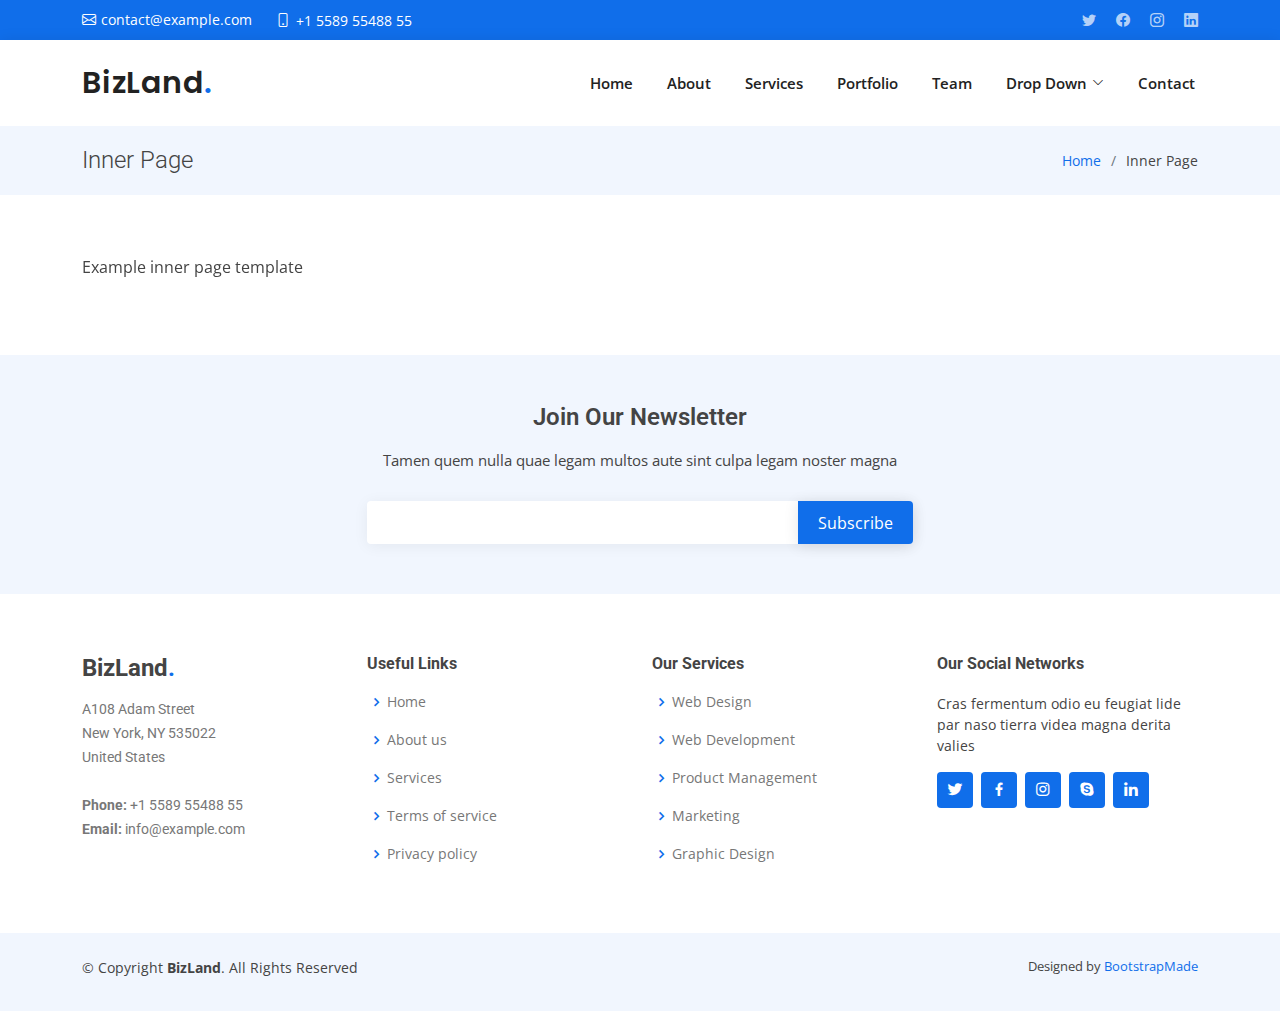
<file: bizland-btp5/inner-page.html>
<!DOCTYPE html>
<html lang="en">

<head>
  <meta charset="utf-8">
  <meta content="width=device-width, initial-scale=1.0" name="viewport">

  <title>Inner Page - BizLand Bootstrap Template</title>
  <meta content="" name="description">
  <meta content="" name="keywords">

  <!-- Favicons -->
  <link href="assets/img/favicon.png" rel="icon">
  <link href="assets/img/apple-touch-icon.png" rel="apple-touch-icon">

  <!-- Google Fonts -->
  <link href="https://fonts.googleapis.com/css?family=Open+Sans:300,300i,400,400i,600,600i,700,700i|Roboto:300,300i,400,400i,500,500i,600,600i,700,700i|Poppins:300,300i,400,400i,500,500i,600,600i,700,700i" rel="stylesheet">

  <!-- Vendor CSS Files -->
  <link href="assets/vendor/aos/aos.css" rel="stylesheet">
  <link href="assets/vendor/bootstrap/css/bootstrap.min.css" rel="stylesheet">
  <link href="assets/vendor/bootstrap-icons/bootstrap-icons.css" rel="stylesheet">
  <link href="assets/vendor/boxicons/css/boxicons.min.css" rel="stylesheet">
  <link href="assets/vendor/glightbox/css/glightbox.min.css" rel="stylesheet">
  <link href="assets/vendor/swiper/swiper-bundle.min.css" rel="stylesheet">

  <!-- Template Main CSS File -->
  <link href="assets/css/style.css" rel="stylesheet">

  <!-- =======================================================
  * Template Name: BizLand - v3.2.0
  * Template URL: https://bootstrapmade.com/bizland-bootstrap-business-template/
  * Author: BootstrapMade.com
  * License: https://bootstrapmade.com/license/
  ======================================================== -->
</head>

<body>

  <!-- ======= Top Bar ======= -->
  <section id="topbar" class="d-flex align-items-center">
    <div class="container d-flex justify-content-center justify-content-md-between">
      <div class="contact-info d-flex align-items-center">
        <i class="bi bi-envelope d-flex align-items-center"><a href="mailto:contact@example.com">contact@example.com</a></i>
        <i class="bi bi-phone d-flex align-items-center ms-4"><span>+1 5589 55488 55</span></i>
      </div>
      <div class="social-links d-none d-md-flex align-items-center">
        <a href="#" class="twitter"><i class="bi bi-twitter"></i></a>
        <a href="#" class="facebook"><i class="bi bi-facebook"></i></a>
        <a href="#" class="instagram"><i class="bi bi-instagram"></i></a>
        <a href="#" class="linkedin"><i class="bi bi-linkedin"></i></i></a>
      </div>
    </div>
  </section>

  <!-- ======= Header ======= -->
  <header id="header" class="d-flex align-items-center">
    <div class="container d-flex align-items-center justify-content-between">

      <h1 class="logo"><a href="index.html">BizLand<span>.</span></a></h1>
      <!-- Uncomment below if you prefer to use an image logo -->
      <!-- <a href="index.html" class="logo"><img src="assets/img/logo.png" alt=""></a>-->

      <nav id="navbar" class="navbar">
        <ul>
          <li><a class="nav-link scrollto " href="#hero">Home</a></li>
          <li><a class="nav-link scrollto" href="#about">About</a></li>
          <li><a class="nav-link scrollto" href="#services">Services</a></li>
          <li><a class="nav-link scrollto " href="#portfolio">Portfolio</a></li>
          <li><a class="nav-link scrollto" href="#team">Team</a></li>
          <li class="dropdown"><a href="#"><span>Drop Down</span> <i class="bi bi-chevron-down"></i></a>
            <ul>
              <li><a href="#">Drop Down 1</a></li>
              <li class="dropdown"><a href="#"><span>Deep Drop Down</span> <i class="bi bi-chevron-right"></i></a>
                <ul>
                  <li><a href="#">Deep Drop Down 1</a></li>
                  <li><a href="#">Deep Drop Down 2</a></li>
                  <li><a href="#">Deep Drop Down 3</a></li>
                  <li><a href="#">Deep Drop Down 4</a></li>
                  <li><a href="#">Deep Drop Down 5</a></li>
                </ul>
              </li>
              <li><a href="#">Drop Down 2</a></li>
              <li><a href="#">Drop Down 3</a></li>
              <li><a href="#">Drop Down 4</a></li>
            </ul>
          </li>
          <li><a class="nav-link scrollto" href="#contact">Contact</a></li>
        </ul>
        <i class="bi bi-list mobile-nav-toggle"></i>
      </nav><!-- .navbar -->

    </div>
  </header><!-- End Header -->

  <main id="main" data-aos="fade-up">

    <!-- ======= Breadcrumbs ======= -->
    <section class="breadcrumbs">
      <div class="container">

        <div class="d-flex justify-content-between align-items-center">
          <h2>Inner Page</h2>
          <ol>
            <li><a href="index.html">Home</a></li>
            <li>Inner Page</li>
          </ol>
        </div>

      </div>
    </section><!-- End Breadcrumbs -->

    <section class="inner-page">
      <div class="container">
        <p>
          Example inner page template
        </p>
      </div>
    </section>

  </main><!-- End #main -->

  <!-- ======= Footer ======= -->
  <footer id="footer">

    <div class="footer-newsletter">
      <div class="container">
        <div class="row justify-content-center">
          <div class="col-lg-6">
            <h4>Join Our Newsletter</h4>
            <p>Tamen quem nulla quae legam multos aute sint culpa legam noster magna</p>
            <form action="" method="post">
              <input type="email" name="email"><input type="submit" value="Subscribe">
            </form>
          </div>
        </div>
      </div>
    </div>

    <div class="footer-top">
      <div class="container">
        <div class="row">

          <div class="col-lg-3 col-md-6 footer-contact">
            <h3>BizLand<span>.</span></h3>
            <p>
              A108 Adam Street <br>
              New York, NY 535022<br>
              United States <br><br>
              <strong>Phone:</strong> +1 5589 55488 55<br>
              <strong>Email:</strong> info@example.com<br>
            </p>
          </div>

          <div class="col-lg-3 col-md-6 footer-links">
            <h4>Useful Links</h4>
            <ul>
              <li><i class="bx bx-chevron-right"></i> <a href="#">Home</a></li>
              <li><i class="bx bx-chevron-right"></i> <a href="#">About us</a></li>
              <li><i class="bx bx-chevron-right"></i> <a href="#">Services</a></li>
              <li><i class="bx bx-chevron-right"></i> <a href="#">Terms of service</a></li>
              <li><i class="bx bx-chevron-right"></i> <a href="#">Privacy policy</a></li>
            </ul>
          </div>

          <div class="col-lg-3 col-md-6 footer-links">
            <h4>Our Services</h4>
            <ul>
              <li><i class="bx bx-chevron-right"></i> <a href="#">Web Design</a></li>
              <li><i class="bx bx-chevron-right"></i> <a href="#">Web Development</a></li>
              <li><i class="bx bx-chevron-right"></i> <a href="#">Product Management</a></li>
              <li><i class="bx bx-chevron-right"></i> <a href="#">Marketing</a></li>
              <li><i class="bx bx-chevron-right"></i> <a href="#">Graphic Design</a></li>
            </ul>
          </div>

          <div class="col-lg-3 col-md-6 footer-links">
            <h4>Our Social Networks</h4>
            <p>Cras fermentum odio eu feugiat lide par naso tierra videa magna derita valies</p>
            <div class="social-links mt-3">
              <a href="#" class="twitter"><i class="bx bxl-twitter"></i></a>
              <a href="#" class="facebook"><i class="bx bxl-facebook"></i></a>
              <a href="#" class="instagram"><i class="bx bxl-instagram"></i></a>
              <a href="#" class="google-plus"><i class="bx bxl-skype"></i></a>
              <a href="#" class="linkedin"><i class="bx bxl-linkedin"></i></a>
            </div>
          </div>

        </div>
      </div>
    </div>

    <div class="container py-4">
      <div class="copyright">
        &copy; Copyright <strong><span>BizLand</span></strong>. All Rights Reserved
      </div>
      <div class="credits">
        <!-- All the links in the footer should remain intact. -->
        <!-- You can delete the links only if you purchased the pro version. -->
        <!-- Licensing information: https://bootstrapmade.com/license/ -->
        <!-- Purchase the pro version with working PHP/AJAX contact form: https://bootstrapmade.com/bizland-bootstrap-business-template/ -->
        Designed by <a href="https://bootstrapmade.com/">BootstrapMade</a>
      </div>
    </div>
  </footer><!-- End Footer -->

  <div id="preloader"></div>
  <a href="#" class="back-to-top d-flex align-items-center justify-content-center"><i class="bi bi-arrow-up-short"></i></a>

  <!-- Vendor JS Files -->
  <script src="assets/vendor/aos/aos.js"></script>
  <script src="assets/vendor/bootstrap/js/bootstrap.bundle.min.js"></script>
  <script src="assets/vendor/glightbox/js/glightbox.min.js"></script>
  <script src="assets/vendor/isotope-layout/isotope.pkgd.min.js"></script>
  <script src="assets/vendor/php-email-form/validate.js"></script>
  <script src="assets/vendor/purecounter/purecounter.js"></script>
  <script src="assets/vendor/swiper/swiper-bundle.min.js"></script>
  <script src="assets/vendor/waypoints/noframework.waypoints.js"></script>

  <!-- Template Main JS File -->
  <script src="assets/js/main.js"></script>

</body>

</html>
</file>
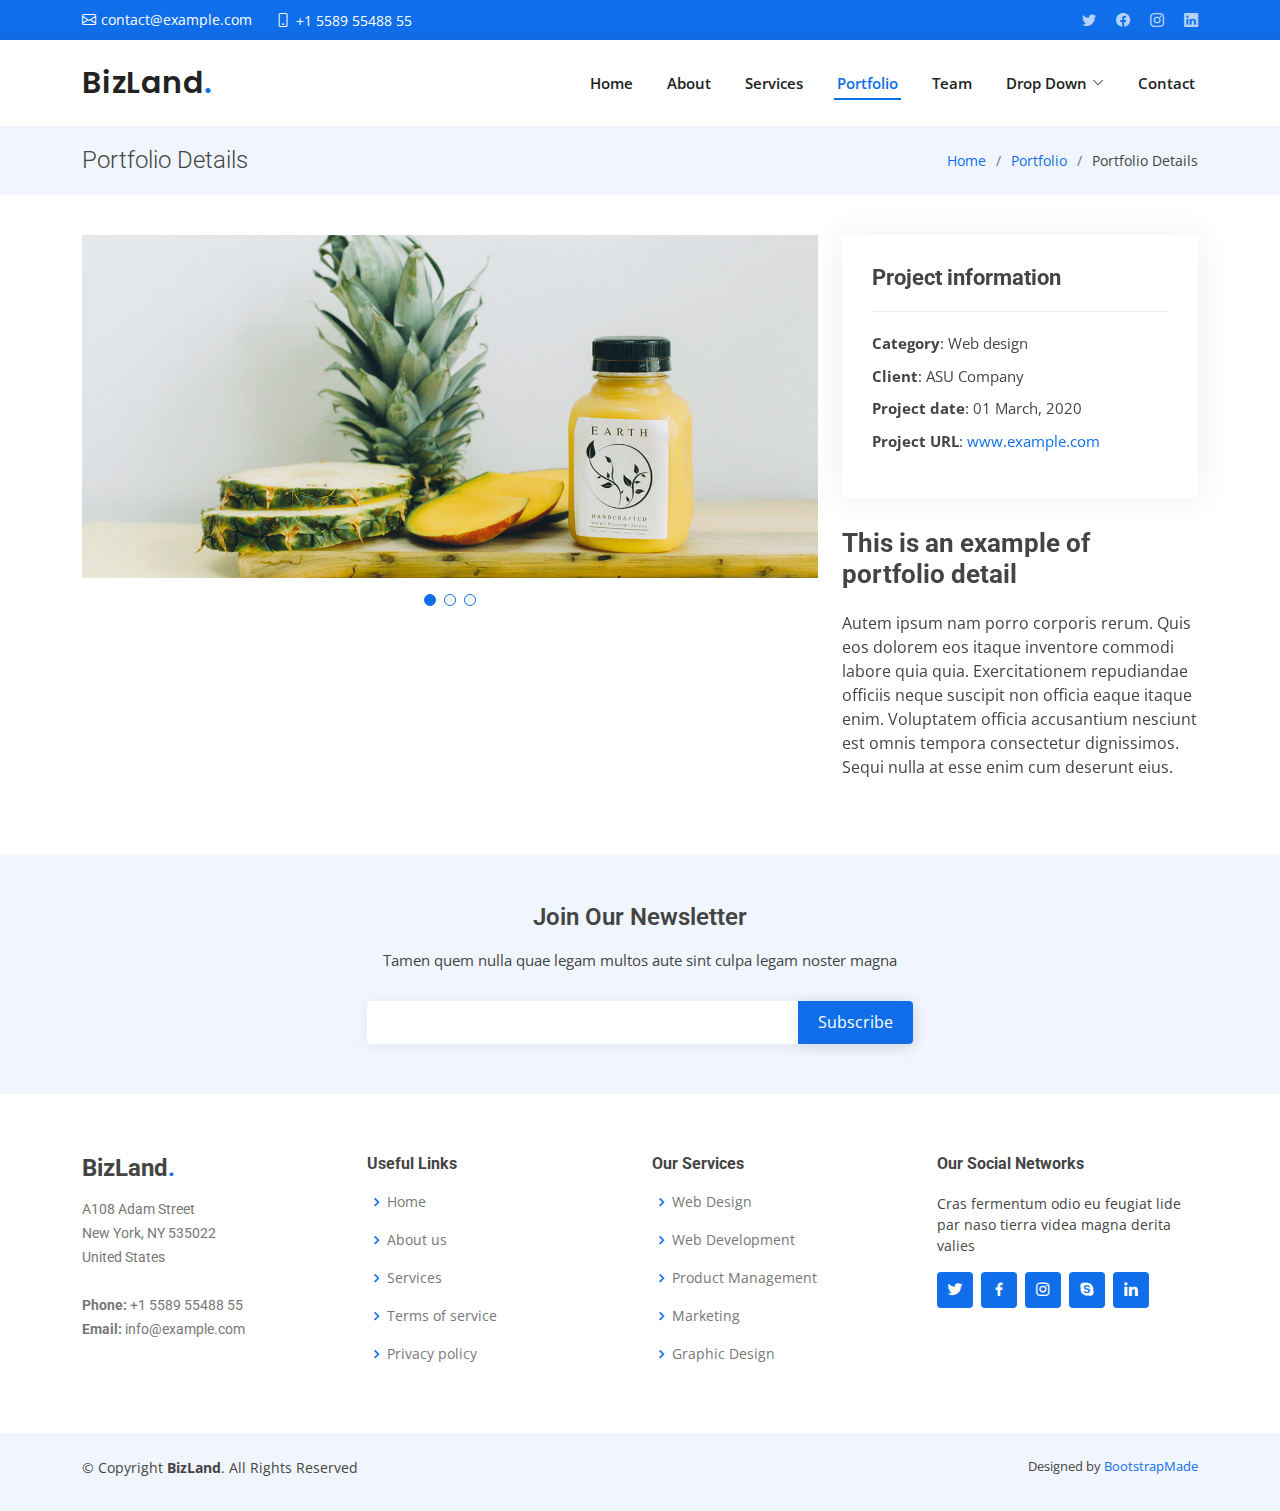
<file: bizland-btp5/portfolio-details.html>
<!DOCTYPE html>
<html lang="en">

<head>
  <meta charset="utf-8">
  <meta content="width=device-width, initial-scale=1.0" name="viewport">

  <title>Portfolio Details - BizLand Bootstrap Template</title>
  <meta content="" name="description">
  <meta content="" name="keywords">

  <!-- Favicons -->
  <link href="assets/img/favicon.png" rel="icon">
  <link href="assets/img/apple-touch-icon.png" rel="apple-touch-icon">

  <!-- Google Fonts -->
  <link href="https://fonts.googleapis.com/css?family=Open+Sans:300,300i,400,400i,600,600i,700,700i|Roboto:300,300i,400,400i,500,500i,600,600i,700,700i|Poppins:300,300i,400,400i,500,500i,600,600i,700,700i" rel="stylesheet">

  <!-- Vendor CSS Files -->
  <link href="assets/vendor/aos/aos.css" rel="stylesheet">
  <link href="assets/vendor/bootstrap/css/bootstrap.min.css" rel="stylesheet">
  <link href="assets/vendor/bootstrap-icons/bootstrap-icons.css" rel="stylesheet">
  <link href="assets/vendor/boxicons/css/boxicons.min.css" rel="stylesheet">
  <link href="assets/vendor/glightbox/css/glightbox.min.css" rel="stylesheet">
  <link href="assets/vendor/swiper/swiper-bundle.min.css" rel="stylesheet">

  <!-- Template Main CSS File -->
  <link href="assets/css/style.css" rel="stylesheet">

  <!-- =======================================================
  * Template Name: BizLand - v3.2.0
  * Template URL: https://bootstrapmade.com/bizland-bootstrap-business-template/
  * Author: BootstrapMade.com
  * License: https://bootstrapmade.com/license/
  ======================================================== -->
</head>

<body>

  <!-- ======= Top Bar ======= -->
  <section id="topbar" class="d-flex align-items-center">
    <div class="container d-flex justify-content-center justify-content-md-between">
      <div class="contact-info d-flex align-items-center">
        <i class="bi bi-envelope d-flex align-items-center"><a href="mailto:contact@example.com">contact@example.com</a></i>
        <i class="bi bi-phone d-flex align-items-center ms-4"><span>+1 5589 55488 55</span></i>
      </div>
      <div class="social-links d-none d-md-flex align-items-center">
        <a href="#" class="twitter"><i class="bi bi-twitter"></i></a>
        <a href="#" class="facebook"><i class="bi bi-facebook"></i></a>
        <a href="#" class="instagram"><i class="bi bi-instagram"></i></a>
        <a href="#" class="linkedin"><i class="bi bi-linkedin"></i></i></a>
      </div>
    </div>
  </section>

  <!-- ======= Header ======= -->
  <header id="header" class="d-flex align-items-center">
    <div class="container d-flex align-items-center justify-content-between">

      <h1 class="logo"><a href="index.html">BizLand<span>.</span></a></h1>
      <!-- Uncomment below if you prefer to use an image logo -->
      <!-- <a href="index.html" class="logo"><img src="assets/img/logo.png" alt=""></a>-->

      <nav id="navbar" class="navbar">
        <ul>
          <li><a class="nav-link scrollto " href="#hero">Home</a></li>
          <li><a class="nav-link scrollto" href="#about">About</a></li>
          <li><a class="nav-link scrollto" href="#services">Services</a></li>
          <li><a class="nav-link scrollto active" href="#portfolio">Portfolio</a></li>
          <li><a class="nav-link scrollto" href="#team">Team</a></li>
          <li class="dropdown"><a href="#"><span>Drop Down</span> <i class="bi bi-chevron-down"></i></a>
            <ul>
              <li><a href="#">Drop Down 1</a></li>
              <li class="dropdown"><a href="#"><span>Deep Drop Down</span> <i class="bi bi-chevron-right"></i></a>
                <ul>
                  <li><a href="#">Deep Drop Down 1</a></li>
                  <li><a href="#">Deep Drop Down 2</a></li>
                  <li><a href="#">Deep Drop Down 3</a></li>
                  <li><a href="#">Deep Drop Down 4</a></li>
                  <li><a href="#">Deep Drop Down 5</a></li>
                </ul>
              </li>
              <li><a href="#">Drop Down 2</a></li>
              <li><a href="#">Drop Down 3</a></li>
              <li><a href="#">Drop Down 4</a></li>
            </ul>
          </li>
          <li><a class="nav-link scrollto" href="#contact">Contact</a></li>
        </ul>
        <i class="bi bi-list mobile-nav-toggle"></i>
      </nav><!-- .navbar -->

    </div>
  </header><!-- End Header -->

  <main id="main" data-aos="fade-up">

    <!-- ======= Breadcrumbs Section ======= -->
    <section class="breadcrumbs">
      <div class="container">

        <div class="d-flex justify-content-between align-items-center">
          <h2>Portfolio Details</h2>
          <ol>
            <li><a href="index.html">Home</a></li>
            <li><a href="portfolio.html">Portfolio</a></li>
            <li>Portfolio Details</li>
          </ol>
        </div>

      </div>
    </section><!-- Breadcrumbs Section -->

    <!-- ======= Portfolio Details Section ======= -->
    <section id="portfolio-details" class="portfolio-details">
      <div class="container">

        <div class="row gy-4">

          <div class="col-lg-8">
            <div class="portfolio-details-slider swiper-container">
              <div class="swiper-wrapper align-items-center">

                <div class="swiper-slide">
                  <img src="assets/img/portfolio/portfolio-details-1.jpg" alt="">
                </div>

                <div class="swiper-slide">
                  <img src="assets/img/portfolio/portfolio-details-2.jpg" alt="">
                </div>

                <div class="swiper-slide">
                  <img src="assets/img/portfolio/portfolio-details-3.jpg" alt="">
                </div>

              </div>
              <div class="swiper-pagination"></div>
            </div>
          </div>

          <div class="col-lg-4">
            <div class="portfolio-info">
              <h3>Project information</h3>
              <ul>
                <li><strong>Category</strong>: Web design</li>
                <li><strong>Client</strong>: ASU Company</li>
                <li><strong>Project date</strong>: 01 March, 2020</li>
                <li><strong>Project URL</strong>: <a href="#">www.example.com</a></li>
              </ul>
            </div>
            <div class="portfolio-description">
              <h2>This is an example of portfolio detail</h2>
              <p>
                Autem ipsum nam porro corporis rerum. Quis eos dolorem eos itaque inventore commodi labore quia quia. Exercitationem repudiandae officiis neque suscipit non officia eaque itaque enim. Voluptatem officia accusantium nesciunt est omnis tempora consectetur dignissimos. Sequi nulla at esse enim cum deserunt eius.
              </p>
            </div>
          </div>

        </div>

      </div>
    </section><!-- End Portfolio Details Section -->

  </main><!-- End #main -->

  <!-- ======= Footer ======= -->
  <footer id="footer">

    <div class="footer-newsletter">
      <div class="container">
        <div class="row justify-content-center">
          <div class="col-lg-6">
            <h4>Join Our Newsletter</h4>
            <p>Tamen quem nulla quae legam multos aute sint culpa legam noster magna</p>
            <form action="" method="post">
              <input type="email" name="email"><input type="submit" value="Subscribe">
            </form>
          </div>
        </div>
      </div>
    </div>

    <div class="footer-top">
      <div class="container">
        <div class="row">

          <div class="col-lg-3 col-md-6 footer-contact">
            <h3>BizLand<span>.</span></h3>
            <p>
              A108 Adam Street <br>
              New York, NY 535022<br>
              United States <br><br>
              <strong>Phone:</strong> +1 5589 55488 55<br>
              <strong>Email:</strong> info@example.com<br>
            </p>
          </div>

          <div class="col-lg-3 col-md-6 footer-links">
            <h4>Useful Links</h4>
            <ul>
              <li><i class="bx bx-chevron-right"></i> <a href="#">Home</a></li>
              <li><i class="bx bx-chevron-right"></i> <a href="#">About us</a></li>
              <li><i class="bx bx-chevron-right"></i> <a href="#">Services</a></li>
              <li><i class="bx bx-chevron-right"></i> <a href="#">Terms of service</a></li>
              <li><i class="bx bx-chevron-right"></i> <a href="#">Privacy policy</a></li>
            </ul>
          </div>

          <div class="col-lg-3 col-md-6 footer-links">
            <h4>Our Services</h4>
            <ul>
              <li><i class="bx bx-chevron-right"></i> <a href="#">Web Design</a></li>
              <li><i class="bx bx-chevron-right"></i> <a href="#">Web Development</a></li>
              <li><i class="bx bx-chevron-right"></i> <a href="#">Product Management</a></li>
              <li><i class="bx bx-chevron-right"></i> <a href="#">Marketing</a></li>
              <li><i class="bx bx-chevron-right"></i> <a href="#">Graphic Design</a></li>
            </ul>
          </div>

          <div class="col-lg-3 col-md-6 footer-links">
            <h4>Our Social Networks</h4>
            <p>Cras fermentum odio eu feugiat lide par naso tierra videa magna derita valies</p>
            <div class="social-links mt-3">
              <a href="#" class="twitter"><i class="bx bxl-twitter"></i></a>
              <a href="#" class="facebook"><i class="bx bxl-facebook"></i></a>
              <a href="#" class="instagram"><i class="bx bxl-instagram"></i></a>
              <a href="#" class="google-plus"><i class="bx bxl-skype"></i></a>
              <a href="#" class="linkedin"><i class="bx bxl-linkedin"></i></a>
            </div>
          </div>

        </div>
      </div>
    </div>

    <div class="container py-4">
      <div class="copyright">
        &copy; Copyright <strong><span>BizLand</span></strong>. All Rights Reserved
      </div>
      <div class="credits">
        <!-- All the links in the footer should remain intact. -->
        <!-- You can delete the links only if you purchased the pro version. -->
        <!-- Licensing information: https://bootstrapmade.com/license/ -->
        <!-- Purchase the pro version with working PHP/AJAX contact form: https://bootstrapmade.com/bizland-bootstrap-business-template/ -->
        Designed by <a href="https://bootstrapmade.com/">BootstrapMade</a>
      </div>
    </div>
  </footer><!-- End Footer -->

  <div id="preloader"></div>
  <a href="#" class="back-to-top d-flex align-items-center justify-content-center"><i class="bi bi-arrow-up-short"></i></a>

  <!-- Vendor JS Files -->
  <script src="assets/vendor/aos/aos.js"></script>
  <script src="assets/vendor/bootstrap/js/bootstrap.bundle.min.js"></script>
  <script src="assets/vendor/glightbox/js/glightbox.min.js"></script>
  <script src="assets/vendor/isotope-layout/isotope.pkgd.min.js"></script>
  <script src="assets/vendor/php-email-form/validate.js"></script>
  <script src="assets/vendor/purecounter/purecounter.js"></script>
  <script src="assets/vendor/swiper/swiper-bundle.min.js"></script>
  <script src="assets/vendor/waypoints/noframework.waypoints.js"></script>

  <!-- Template Main JS File -->
  <script src="assets/js/main.js"></script>

</body>

</html>
</file>
<file: bizland-btp5/assets/css/style.css>
/**
* Template Name: BizLand - v3.2.0
* Template URL: https://bootstrapmade.com/bizland-bootstrap-business-template/
* Author: BootstrapMade.com
* License: https://bootstrapmade.com/license/
*/

/*--------------------------------------------------------------
# General
--------------------------------------------------------------*/
body {
  font-family: "Open Sans", sans-serif;
  color: #444444;
}

a {
  color: #106eea;
  text-decoration: none;
}

a:hover {
  color: #3b8af2;
  text-decoration: none;
}

h1, h2, h3, h4, h5, h6 {
  font-family: "Roboto", sans-serif;
}

/*--------------------------------------------------------------
# Preloader
--------------------------------------------------------------*/
#preloader {
  position: fixed;
  top: 0;
  left: 0;
  right: 0;
  bottom: 0;
  z-index: 9999;
  overflow: hidden;
  background: #fff;
}

#preloader:before {
  content: "";
  position: fixed;
  top: calc(50% - 30px);
  left: calc(50% - 30px);
  border: 6px solid #106eea;
  border-top-color: #e2eefd;
  border-radius: 50%;
  width: 60px;
  height: 60px;
  -webkit-animation: animate-preloader 1s linear infinite;
  animation: animate-preloader 1s linear infinite;
}

@-webkit-keyframes animate-preloader {
  0% {
    transform: rotate(0deg);
  }
  100% {
    transform: rotate(360deg);
  }
}

@keyframes animate-preloader {
  0% {
    transform: rotate(0deg);
  }
  100% {
    transform: rotate(360deg);
  }
}

/*--------------------------------------------------------------
# Back to top button
--------------------------------------------------------------*/
.back-to-top {
  position: fixed;
  visibility: hidden;
  opacity: 0;
  right: 15px;
  bottom: 15px;
  z-index: 996;
  background: #106eea;
  width: 40px;
  height: 40px;
  border-radius: 4px;
  transition: all 0.4s;
}

.back-to-top i {
  font-size: 28px;
  color: #fff;
  line-height: 0;
}

.back-to-top:hover {
  background: #3284f1;
  color: #fff;
}

.back-to-top.active {
  visibility: visible;
  opacity: 1;
}

/*--------------------------------------------------------------
# Disable aos animation delay on mobile devices
--------------------------------------------------------------*/
@media screen and (max-width: 768px) {
  [data-aos-delay] {
    transition-delay: 0 !important;
  }
}

/*--------------------------------------------------------------
# Top Bar
--------------------------------------------------------------*/
#topbar {
  background: #106eea;
  height: 40px;
  font-size: 14px;
  transition: all 0.5s;
  color: #fff;
  padding: 0;
}

#topbar .contact-info i {
  font-style: normal;
  color: #fff;
}

#topbar .contact-info i a, #topbar .contact-info i span {
  padding-left: 5px;
  color: #fff;
}

#topbar .contact-info i a {
  line-height: 0;
  transition: 0.3s;
  transition: 0.3s;
}

#topbar .contact-info i a:hover {
  color: #fff;
  text-decoration: underline;
}

#topbar .social-links a {
  color: rgba(255, 255, 255, 0.7);
  line-height: 0;
  transition: 0.3s;
  margin-left: 20px;
}

#topbar .social-links a:hover {
  color: white;
}

/*--------------------------------------------------------------
# Header
--------------------------------------------------------------*/
#header {
  background: #fff;
  transition: all 0.5s;
  z-index: 997;
  height: 86px;
  box-shadow: 0px 2px 15px rgba(0, 0, 0, 0.1);
}

#header.fixed-top {
  height: 70px;
}

#header .logo {
  font-size: 30px;
  margin: 0;
  padding: 0;
  line-height: 1;
  font-weight: 600;
  letter-spacing: 0.8px;
  font-family: "Poppins", sans-serif;
}

#header .logo a {
  color: #222222;
}

#header .logo a span {
  color: #106eea;
}

#header .logo img {
  max-height: 40px;
}

.scrolled-offset {
  margin-top: 70px;
}

/*--------------------------------------------------------------
# Navigation Menu
--------------------------------------------------------------*/
/**
* Desktop Navigation 
*/
.navbar {
  padding: 0;
}

.navbar ul {
  margin: 0;
  padding: 0;
  display: flex;
  list-style: none;
  align-items: center;
}

.navbar li {
  position: relative;
}

.navbar > ul > li {
  white-space: nowrap;
  padding: 10px 0 10px 28px;
}

.navbar a {
  display: flex;
  align-items: center;
  justify-content: space-between;
  padding: 0 3px;
  font-size: 15px;
  font-weight: 600;
  color: #222222;
  white-space: nowrap;
  transition: 0.3s;
  position: relative;
}

.navbar a i {
  font-size: 12px;
  line-height: 0;
  margin-left: 5px;
}

.navbar > ul > li > a:before {
  content: "";
  position: absolute;
  width: 100%;
  height: 2px;
  bottom: -6px;
  left: 0;
  background-color: #106eea;
  visibility: hidden;
  width: 0px;
  transition: all 0.3s ease-in-out 0s;
}

.navbar a:hover:before, .navbar li:hover > a:before, .navbar .active:before {
  visibility: visible;
  width: 100%;
}

.navbar a:hover, .navbar .active, .navbar li:hover > a {
  color: #106eea;
}

.navbar .dropdown ul {
  display: block;
  position: absolute;
  left: 28px;
  top: calc(100% + 30px);
  margin: 0;
  padding: 10px 0;
  z-index: 99;
  opacity: 0;
  visibility: hidden;
  background: #fff;
  box-shadow: 0px 0px 30px rgba(127, 137, 161, 0.25);
  transition: 0.3s;
}

.navbar .dropdown ul li {
  min-width: 200px;
}

.navbar .dropdown ul a {
  padding: 10px 20px;
  font-weight: 400;
}

.navbar .dropdown ul a i {
  font-size: 12px;
}

.navbar .dropdown ul a:hover, .navbar .dropdown ul .active:hover, .navbar .dropdown ul li:hover > a {
  color: #106eea;
}

.navbar .dropdown:hover > ul {
  opacity: 1;
  top: 100%;
  visibility: visible;
}

.navbar .dropdown .dropdown ul {
  top: 0;
  left: calc(100% - 30px);
  visibility: hidden;
}

.navbar .dropdown .dropdown:hover > ul {
  opacity: 1;
  top: 0;
  left: 100%;
  visibility: visible;
}

@media (max-width: 1366px) {
  .navbar .dropdown .dropdown ul {
    left: -90%;
  }
  .navbar .dropdown .dropdown:hover > ul {
    left: -100%;
  }
}

/**
* Mobile Navigation 
*/
.mobile-nav-toggle {
  color: #222222;
  font-size: 28px;
  cursor: pointer;
  display: none;
  line-height: 0;
  transition: 0.5s;
}

.mobile-nav-toggle.bi-x {
  color: #fff;
}

@media (max-width: 991px) {
  .mobile-nav-toggle {
    display: block;
  }
  .navbar ul {
    display: none;
  }
}

.navbar-mobile {
  position: fixed;
  overflow: hidden;
  top: 0;
  right: 0;
  left: 0;
  bottom: 0;
  background: rgba(9, 9, 9, 0.9);
  transition: 0.3s;
  z-index: 999;
}

.navbar-mobile .mobile-nav-toggle {
  position: absolute;
  top: 15px;
  right: 15px;
}

.navbar-mobile ul {
  display: block;
  position: absolute;
  top: 55px;
  right: 15px;
  bottom: 15px;
  left: 15px;
  padding: 10px 0;
  background-color: #fff;
  overflow-y: auto;
  transition: 0.3s;
}

.navbar-mobile a {
  padding: 10px 20px;
  font-size: 15px;
  color: #222222;
}

.navbar-mobile > ul > li {
  padding: 0;
}

.navbar-mobile a:hover:before, .navbar-mobile li:hover > a:before, .navbar-mobile .active:before {
  visibility: hidden;
}

.navbar-mobile a:hover, .navbar-mobile .active, .navbar-mobile li:hover > a {
  color: #106eea;
}

.navbar-mobile .getstarted {
  margin: 15px;
}

.navbar-mobile .dropdown ul {
  position: static;
  display: none;
  margin: 10px 20px;
  padding: 10px 0;
  z-index: 99;
  opacity: 1;
  visibility: visible;
  background: #fff;
  box-shadow: 0px 0px 30px rgba(127, 137, 161, 0.25);
}

.navbar-mobile .dropdown ul li {
  min-width: 200px;
}

.navbar-mobile .dropdown ul a {
  padding: 10px 20px;
}

.navbar-mobile .dropdown ul a i {
  font-size: 12px;
}

.navbar-mobile .dropdown ul a:hover, .navbar-mobile .dropdown ul .active:hover, .navbar-mobile .dropdown ul li:hover > a {
  color: #106eea;
}

.navbar-mobile .dropdown > .dropdown-active {
  display: block;
}

/*--------------------------------------------------------------
# Hero Section
--------------------------------------------------------------*/
#hero {
  width: 100%;
  height: 75vh;
  background: url("../img/hero-bg.jpg") top left;
  background-size: cover;
  position: relative;
}

#hero:before {
  content: "";
  background: rgba(255, 255, 255, 0.6);
  position: absolute;
  bottom: 0;
  top: 0;
  left: 0;
  right: 0;
}

#hero .container {
  position: relative;
}

#hero h1 {
  margin: 0;
  font-size: 48px;
  font-weight: 700;
  line-height: 56px;
  color: #222222;
  font-family: "Poppins", sans-serif;
}

#hero h1 span {
  color: #106eea;
}

#hero h2 {
  color: #555555;
  margin: 5px 0 30px 0;
  font-size: 24px;
  font-weight: 400;
}

#hero .btn-get-started {
  font-family: "Roboto", sans-serif;
  text-transform: uppercase;
  font-weight: 500;
  font-size: 14px;
  letter-spacing: 1px;
  display: inline-block;
  padding: 10px 28px;
  border-radius: 4px;
  transition: 0.5s;
  color: #fff;
  background: #106eea;
}

#hero .btn-get-started:hover {
  background: #247cf0;
}

#hero .btn-watch-video {
  font-size: 16px;
  transition: 0.5s;
  margin-left: 25px;
  color: #222222;
  font-weight: 600;
  display: flex;
  align-items: center;
}

#hero .btn-watch-video i {
  color: #106eea;
  font-size: 32px;
  transition: 0.3s;
  line-height: 0;
  margin-right: 8px;
}

#hero .btn-watch-video:hover {
  color: #106eea;
}

#hero .btn-watch-video:hover i {
  color: #3b8af2;
}

@media (min-width: 1024px) {
  #hero {
    background-attachment: fixed;
  }
}

@media (max-width: 768px) {
  #hero {
    height: 100vh;
  }
  #hero h1 {
    font-size: 28px;
    line-height: 36px;
  }
  #hero h2 {
    font-size: 18px;
    line-height: 24px;
    margin-bottom: 30px;
  }
  #hero .btn-get-started, #hero .btn-watch-video {
    font-size: 13px;
  }
}

@media (max-height: 500px) {
  #hero {
    height: 120vh;
  }
}

/*--------------------------------------------------------------
# Sections General
--------------------------------------------------------------*/
section {
  padding: 60px 0;
  overflow: hidden;
}

.section-bg {
  background-color: #f6f9fe;
}

.section-title {
  text-align: center;
  padding-bottom: 30px;
}

.section-title h2 {
  font-size: 13px;
  letter-spacing: 1px;
  font-weight: 700;
  padding: 8px 20px;
  margin: 0;
  background: #e7f1fd;
  color: #106eea;
  display: inline-block;
  text-transform: uppercase;
  border-radius: 50px;
}

.section-title h3 {
  margin: 15px 0 0 0;
  font-size: 32px;
  font-weight: 700;
}

.section-title h3 span {
  color: #106eea;
}

.section-title p {
  margin: 15px auto 0 auto;
  font-weight: 600;
}

@media (min-width: 1024px) {
  .section-title p {
    width: 50%;
  }
}

/*--------------------------------------------------------------
# Breadcrumbs
--------------------------------------------------------------*/
.breadcrumbs {
  padding: 20px 0;
  background-color: #f1f6fe;
  min-height: 40px;
}

.breadcrumbs h2 {
  font-size: 24px;
  font-weight: 300;
  margin: 0;
}

@media (max-width: 992px) {
  .breadcrumbs h2 {
    margin: 0 0 10px 0;
  }
}

.breadcrumbs ol {
  display: flex;
  flex-wrap: wrap;
  list-style: none;
  padding: 0;
  margin: 0;
  font-size: 14px;
}

.breadcrumbs ol li + li {
  padding-left: 10px;
}

.breadcrumbs ol li + li::before {
  display: inline-block;
  padding-right: 10px;
  color: #6c757d;
  content: "/";
}

@media (max-width: 768px) {
  .breadcrumbs .d-flex {
    display: block !important;
  }
  .breadcrumbs ol {
    display: block;
  }
  .breadcrumbs ol li {
    display: inline-block;
  }
}

/*--------------------------------------------------------------
# Featured Services
--------------------------------------------------------------*/
.featured-services .icon-box {
  padding: 30px;
  position: relative;
  overflow: hidden;
  background: #fff;
  box-shadow: 0 0 29px 0 rgba(68, 88, 144, 0.12);
  transition: all 0.3s ease-in-out;
  border-radius: 8px;
  z-index: 1;
}

.featured-services .icon-box::before {
  content: '';
  position: absolute;
  background: #cbe0fb;
  right: 0;
  left: 0;
  bottom: 0;
  top: 100%;
  transition: all 0.3s;
  z-index: -1;
}

.featured-services .icon-box:hover::before {
  background: #106eea;
  top: 0;
  border-radius: 0px;
}

.featured-services .icon {
  margin-bottom: 15px;
}

.featured-services .icon i {
  font-size: 48px;
  line-height: 1;
  color: #106eea;
  transition: all 0.3s ease-in-out;
}

.featured-services .title {
  font-weight: 700;
  margin-bottom: 15px;
  font-size: 18px;
}

.featured-services .title a {
  color: #111;
}

.featured-services .description {
  font-size: 15px;
  line-height: 28px;
  margin-bottom: 0;
}

.featured-services .icon-box:hover .title a, .featured-services .icon-box:hover .description {
  color: #fff;
}

.featured-services .icon-box:hover .icon i {
  color: #fff;
}

/*--------------------------------------------------------------
# About
--------------------------------------------------------------*/
.about .content h3 {
  font-weight: 600;
  font-size: 26px;
}

.about .content ul {
  list-style: none;
  padding: 0;
}

.about .content ul li {
  display: flex;
  align-items: flex-start;
  margin-bottom: 35px;
}

.about .content ul li:first-child {
  margin-top: 35px;
}

.about .content ul i {
  background: #fff;
  box-shadow: 0px 6px 15px rgba(16, 110, 234, 0.12);
  font-size: 24px;
  padding: 20px;
  margin-right: 15px;
  color: #106eea;
  border-radius: 50px;
}

.about .content ul h5 {
  font-size: 18px;
  color: #555555;
}

.about .content ul p {
  font-size: 15px;
}

.about .content p:last-child {
  margin-bottom: 0;
}

/*--------------------------------------------------------------
# Skills
--------------------------------------------------------------*/
.skills .progress {
  height: 60px;
  display: block;
  background: none;
  border-radius: 0;
}

.skills .progress .skill {
  padding: 0;
  margin: 0 0 6px 0;
  text-transform: uppercase;
  display: block;
  font-weight: 600;
  font-family: "Poppins", sans-serif;
  color: #222222;
}

.skills .progress .skill .val {
  float: right;
  font-style: normal;
}

.skills .progress-bar-wrap {
  background: #e2eefd;
  height: 10px;
}

.skills .progress-bar {
  width: 1px;
  height: 10px;
  transition: .9s;
  background-color: #106eea;
}

/*--------------------------------------------------------------
# Counts
--------------------------------------------------------------*/
.counts {
  padding: 70px 0 60px;
}

.counts .count-box {
  padding: 30px 30px 25px 30px;
  width: 100%;
  position: relative;
  text-align: center;
  background: #f1f6fe;
}

.counts .count-box i {
  position: absolute;
  top: -28px;
  left: 50%;
  transform: translateX(-50%);
  font-size: 24px;
  background: #106eea;
  color: #fff;
  width: 56px;
  height: 56px;
  line-height: 0;
  border-radius: 50px;
  border: 5px solid #fff;
  display: inline-flex;
  align-items: center;
  justify-content: center;
}

.counts .count-box span {
  font-size: 36px;
  display: block;
  font-weight: 600;
  color: #062b5b;
}

.counts .count-box p {
  padding: 0;
  margin: 0;
  font-family: "Roboto", sans-serif;
  font-size: 14px;
}

/*--------------------------------------------------------------
# Clients
--------------------------------------------------------------*/
.clients {
  padding: 15px 0;
  text-align: center;
}

.clients img {
  max-width: 45%;
  transition: all 0.4s ease-in-out;
  display: inline-block;
  padding: 15px 0;
}

.clients img:hover {
  transform: scale(1.15);
}

@media (max-width: 768px) {
  .clients img {
    max-width: 40%;
  }
}

/*--------------------------------------------------------------
# Services
--------------------------------------------------------------*/
.services .icon-box {
  text-align: center;
  border: 1px solid #e2eefd;
  padding: 80px 20px;
  transition: all ease-in-out 0.3s;
  background: #fff;
}

.services .icon-box .icon {
  margin: 0 auto;
  width: 64px;
  height: 64px;
  background: #f1f6fe;
  border-radius: 4px;
  border: 1px solid #deebfd;
  display: flex;
  align-items: center;
  justify-content: center;
  margin-bottom: 20px;
  transition: ease-in-out 0.3s;
}

.services .icon-box .icon i {
  color: #3b8af2;
  font-size: 28px;
  transition: ease-in-out 0.3s;
}

.services .icon-box h4 {
  font-weight: 700;
  margin-bottom: 15px;
  font-size: 24px;
}

.services .icon-box h4 a {
  color: #222222;
  transition: ease-in-out 0.3s;
}

.services .icon-box p {
  line-height: 24px;
  font-size: 14px;
  margin-bottom: 0;
}

.services .icon-box:hover {
  border-color: #fff;
  box-shadow: 0px 0 25px 0 rgba(16, 110, 234, 0.1);
}

.services .icon-box:hover h4 a, .services .icon-box:hover .icon i {
  color: #106eea;
}

.services .icon-box:hover .icon {
  border-color: #106eea;
}

/*--------------------------------------------------------------
# Testimonials
--------------------------------------------------------------*/
.testimonials {
  padding: 80px 0;
  background: url("../img/testimonials-bg.jpg") no-repeat;
  background-position: center center;
  background-size: cover;
  position: relative;
}

.testimonials::before {
  content: "";
  position: absolute;
  left: 0;
  right: 0;
  top: 0;
  bottom: 0;
  background: rgba(0, 0, 0, 0.7);
}

.testimonials .section-header {
  margin-bottom: 40px;
}

.testimonials .testimonial-item {
  text-align: center;
  color: #fff;
}

.testimonials .testimonial-item .testimonial-img {
  width: 100px;
  border-radius: 50%;
  border: 6px solid rgba(255, 255, 255, 0.15);
  margin: 0 auto;
}

.testimonials .testimonial-item h3 {
  font-size: 20px;
  font-weight: bold;
  margin: 10px 0 5px 0;
  color: #fff;
}

.testimonials .testimonial-item h4 {
  font-size: 14px;
  color: #ddd;
  margin: 0 0 15px 0;
}

.testimonials .testimonial-item .quote-icon-left, .testimonials .testimonial-item .quote-icon-right {
  color: rgba(255, 255, 255, 0.4);
  font-size: 26px;
}

.testimonials .testimonial-item .quote-icon-left {
  display: inline-block;
  left: -5px;
  position: relative;
}

.testimonials .testimonial-item .quote-icon-right {
  display: inline-block;
  right: -5px;
  position: relative;
  top: 10px;
}

.testimonials .testimonial-item p {
  font-style: italic;
  margin: 0 auto 15px auto;
  color: #eee;
}

.testimonials .swiper-pagination {
  margin-top: 20px;
  position: relative;
}

.testimonials .swiper-pagination .swiper-pagination-bullet {
  width: 12px;
  height: 12px;
  background-color: rgba(255, 255, 255, 0.5);
  opacity: 1;
}

.testimonials .swiper-pagination .swiper-pagination-bullet-active {
  background-color: #106eea;
}

@media (min-width: 992px) {
  .testimonials .testimonial-item p {
    width: 80%;
  }
}

/*--------------------------------------------------------------
# Portfolio
--------------------------------------------------------------*/
.portfolio #portfolio-flters {
  padding: 0;
  margin: 0 auto 15px auto;
  list-style: none;
  text-align: center;
  border-radius: 50px;
  padding: 2px 15px;
}

.portfolio #portfolio-flters li {
  cursor: pointer;
  display: inline-block;
  padding: 10px 15px 8px 15px;
  font-size: 16px;
  font-weight: 600;
  line-height: 1;
  text-transform: uppercase;
  color: #444444;
  margin-bottom: 5px;
  transition: all 0.3s ease-in-out;
}

.portfolio #portfolio-flters li:hover, .portfolio #portfolio-flters li.filter-active {
  color: #106eea;
}

.portfolio #portfolio-flters li:last-child {
  margin-right: 0;
}

.portfolio .portfolio-item {
  margin-bottom: 30px;
}

.portfolio .portfolio-item .portfolio-info {
  opacity: 0;
  position: absolute;
  left: 30px;
  right: 30px;
  bottom: 0;
  z-index: 3;
  transition: all ease-in-out 0.3s;
  background: rgba(255, 255, 255, 0.9);
  padding: 15px;
}

.portfolio .portfolio-item .portfolio-info h4 {
  font-size: 18px;
  color: #fff;
  font-weight: 600;
  color: #222222;
}

.portfolio .portfolio-item .portfolio-info p {
  color: #555555;
  font-size: 14px;
  margin-bottom: 0;
}

.portfolio .portfolio-item .portfolio-info .preview-link, .portfolio .portfolio-item .portfolio-info .details-link {
  position: absolute;
  right: 40px;
  font-size: 24px;
  top: calc(50% - 18px);
  color: #3c3c3c;
}

.portfolio .portfolio-item .portfolio-info .preview-link:hover, .portfolio .portfolio-item .portfolio-info .details-link:hover {
  color: #106eea;
}

.portfolio .portfolio-item .portfolio-info .details-link {
  right: 10px;
}

.portfolio .portfolio-item .portfolio-links {
  opacity: 0;
  left: 0;
  right: 0;
  text-align: center;
  z-index: 3;
  position: absolute;
  transition: all ease-in-out 0.3s;
}

.portfolio .portfolio-item .portfolio-links a {
  color: #fff;
  margin: 0 2px;
  font-size: 28px;
  display: inline-block;
  transition: 0.3s;
}

.portfolio .portfolio-item .portfolio-links a:hover {
  color: #6ba7f5;
}

.portfolio .portfolio-item:hover .portfolio-info {
  opacity: 1;
  bottom: 20px;
}

/*--------------------------------------------------------------
# Portfolio Details
--------------------------------------------------------------*/
.portfolio-details {
  padding-top: 40px;
}

.portfolio-details .portfolio-details-slider img {
  width: 100%;
}

.portfolio-details .portfolio-details-slider .swiper-pagination {
  margin-top: 20px;
  position: relative;
}

.portfolio-details .portfolio-details-slider .swiper-pagination .swiper-pagination-bullet {
  width: 12px;
  height: 12px;
  background-color: #fff;
  opacity: 1;
  border: 1px solid #106eea;
}

.portfolio-details .portfolio-details-slider .swiper-pagination .swiper-pagination-bullet-active {
  background-color: #106eea;
}

.portfolio-details .portfolio-info {
  padding: 30px;
  box-shadow: 0px 0 30px rgba(34, 34, 34, 0.08);
}

.portfolio-details .portfolio-info h3 {
  font-size: 22px;
  font-weight: 700;
  margin-bottom: 20px;
  padding-bottom: 20px;
  border-bottom: 1px solid #eee;
}

.portfolio-details .portfolio-info ul {
  list-style: none;
  padding: 0;
  font-size: 15px;
}

.portfolio-details .portfolio-info ul li + li {
  margin-top: 10px;
}

.portfolio-details .portfolio-description {
  padding-top: 30px;
}

.portfolio-details .portfolio-description h2 {
  font-size: 26px;
  font-weight: 700;
  margin-bottom: 20px;
}

.portfolio-details .portfolio-description p {
  padding: 0;
}

/*--------------------------------------------------------------
# Team
--------------------------------------------------------------*/
.team {
  padding: 60px 0;
}

.team .member {
  margin-bottom: 20px;
  overflow: hidden;
  border-radius: 4px;
  background: #fff;
  box-shadow: 0px 2px 15px rgba(16, 110, 234, 0.15);
}

.team .member .member-img {
  position: relative;
  overflow: hidden;
}

.team .member .social {
  position: absolute;
  left: 0;
  bottom: 30px;
  right: 0;
  opacity: 0;
  transition: ease-in-out 0.3s;
  text-align: center;
}

.team .member .social a {
  transition: color 0.3s;
  color: #222222;
  margin: 0 3px;
  padding-top: 7px;
  border-radius: 4px;
  width: 36px;
  height: 36px;
  background: rgba(16, 110, 234, 0.8);
  display: inline-block;
  transition: ease-in-out 0.3s;
  color: #fff;
}

.team .member .social a:hover {
  background: #3b8af2;
}

.team .member .social i {
  font-size: 18px;
}

.team .member .member-info {
  padding: 25px 15px;
}

.team .member .member-info h4 {
  font-weight: 700;
  margin-bottom: 5px;
  font-size: 18px;
  color: #222222;
}

.team .member .member-info span {
  display: block;
  font-size: 13px;
  font-weight: 400;
  color: #aaaaaa;
}

.team .member .member-info p {
  font-style: italic;
  font-size: 14px;
  line-height: 26px;
  color: #777777;
}

.team .member:hover .social {
  opacity: 1;
  bottom: 15px;
}

/*--------------------------------------------------------------
# Pricing
--------------------------------------------------------------*/
.pricing .box {
  padding: 20px;
  background: #fff;
  text-align: center;
  box-shadow: 0px 0px 4px rgba(0, 0, 0, 0.12);
  border-radius: 5px;
  position: relative;
  overflow: hidden;
}

.pricing .box h3 {
  font-weight: 400;
  margin: -20px -20px 20px -20px;
  padding: 20px 15px;
  font-size: 16px;
  font-weight: 600;
  color: #777777;
  background: #f8f8f8;
}

.pricing .box h4 {
  font-size: 36px;
  color: #106eea;
  font-weight: 600;
  font-family: "Poppins", sans-serif;
  margin-bottom: 20px;
}

.pricing .box h4 sup {
  font-size: 20px;
  top: -15px;
  left: -3px;
}

.pricing .box h4 span {
  color: #bababa;
  font-size: 16px;
  font-weight: 300;
}

.pricing .box ul {
  padding: 0;
  list-style: none;
  color: #444444;
  text-align: center;
  line-height: 20px;
  font-size: 14px;
}

.pricing .box ul li {
  padding-bottom: 16px;
}

.pricing .box ul i {
  color: #106eea;
  font-size: 18px;
  padding-right: 4px;
}

.pricing .box ul .na {
  color: #ccc;
  text-decoration: line-through;
}

.pricing .btn-wrap {
  margin: 20px -20px -20px -20px;
  padding: 20px 15px;
  background: #f8f8f8;
  text-align: center;
}

.pricing .btn-buy {
  background: #106eea;
  display: inline-block;
  padding: 8px 35px 10px 35px;
  border-radius: 4px;
  color: #fff;
  transition: none;
  font-size: 14px;
  font-weight: 400;
  font-family: "Roboto", sans-serif;
  font-weight: 600;
  transition: 0.3s;
}

.pricing .btn-buy:hover {
  background: #3b8af2;
}

.pricing .featured h3 {
  color: #fff;
  background: #106eea;
}

.pricing .advanced {
  width: 200px;
  position: absolute;
  top: 18px;
  right: -68px;
  transform: rotate(45deg);
  z-index: 1;
  font-size: 14px;
  padding: 1px 0 3px 0;
  background: #106eea;
  color: #fff;
}

/*--------------------------------------------------------------
# Frequently Asked Questions
--------------------------------------------------------------*/
.faq {
  padding: 60px 0;
}

.faq .faq-list {
  padding: 0;
  list-style: none;
}

.faq .faq-list li {
  border-bottom: 1px solid #d4e5fc;
  margin-bottom: 20px;
  padding-bottom: 20px;
}

.faq .faq-list .question {
  display: block;
  position: relative;
  font-family: #106eea;
  font-size: 18px;
  line-height: 24px;
  font-weight: 400;
  padding-left: 25px;
  cursor: pointer;
  color: #0d58ba;
  transition: 0.3s;
}

.faq .faq-list i {
  font-size: 16px;
  position: absolute;
  left: 0;
  top: -2px;
}

.faq .faq-list p {
  margin-bottom: 0;
  padding: 10px 0 0 25px;
}

.faq .faq-list .icon-show {
  display: none;
}

.faq .faq-list .collapsed {
  color: black;
}

.faq .faq-list .collapsed:hover {
  color: #106eea;
}

.faq .faq-list .collapsed .icon-show {
  display: inline-block;
  transition: 0.6s;
}

.faq .faq-list .collapsed .icon-close {
  display: none;
  transition: 0.6s;
}

/*--------------------------------------------------------------
# Contact
--------------------------------------------------------------*/
.contact .info-box {
  color: #444444;
  text-align: center;
  box-shadow: 0 0 30px rgba(214, 215, 216, 0.3);
  padding: 20px 0 30px 0;
}

.contact .info-box i {
  font-size: 32px;
  color: #106eea;
  border-radius: 50%;
  padding: 8px;
  border: 2px dotted #b3d1fa;
}

.contact .info-box h3 {
  font-size: 20px;
  color: #777777;
  font-weight: 700;
  margin: 10px 0;
}

.contact .info-box p {
  padding: 0;
  line-height: 24px;
  font-size: 14px;
  margin-bottom: 0;
}

.contact .php-email-form {
  box-shadow: 0 0 30px rgba(214, 215, 216, 0.4);
  padding: 30px;
}

.contact .php-email-form .error-message {
  display: none;
  color: #fff;
  background: #ed3c0d;
  text-align: left;
  padding: 15px;
  font-weight: 600;
}

.contact .php-email-form .error-message br + br {
  margin-top: 25px;
}

.contact .php-email-form .sent-message {
  display: none;
  color: #fff;
  background: #18d26e;
  text-align: center;
  padding: 15px;
  font-weight: 600;
}

.contact .php-email-form .loading {
  display: none;
  background: #fff;
  text-align: center;
  padding: 15px;
}

.contact .php-email-form .loading:before {
  content: "";
  display: inline-block;
  border-radius: 50%;
  width: 24px;
  height: 24px;
  margin: 0 10px -6px 0;
  border: 3px solid #18d26e;
  border-top-color: #eee;
  -webkit-animation: animate-loading 1s linear infinite;
  animation: animate-loading 1s linear infinite;
}

.contact .php-email-form .form-group {
  margin-bottom: 20px;
}

.contact .php-email-form input, .contact .php-email-form textarea {
  border-radius: 0;
  box-shadow: none;
  font-size: 14px;
}

.contact .php-email-form input:focus, .contact .php-email-form textarea:focus {
  border-color: #106eea;
}

.contact .php-email-form input {
  padding: 10px 15px;
}

.contact .php-email-form textarea {
  padding: 12px 15px;
}

.contact .php-email-form button[type="submit"] {
  background: #106eea;
  border: 0;
  padding: 10px 30px;
  color: #fff;
  transition: 0.4s;
  border-radius: 4px;
}

.contact .php-email-form button[type="submit"]:hover {
  background: #3b8af2;
}

@-webkit-keyframes animate-loading {
  0% {
    transform: rotate(0deg);
  }
  100% {
    transform: rotate(360deg);
  }
}

@keyframes animate-loading {
  0% {
    transform: rotate(0deg);
  }
  100% {
    transform: rotate(360deg);
  }
}

/*--------------------------------------------------------------
# Footer
--------------------------------------------------------------*/
#footer {
  background: #fff;
  padding: 0 0 30px 0;
  color: #444444;
  font-size: 14px;
  background: #f1f6fe;
}

#footer .footer-newsletter {
  padding: 50px 0;
  background: #f1f6fe;
  text-align: center;
  font-size: 15px;
}

#footer .footer-newsletter h4 {
  font-size: 24px;
  margin: 0 0 20px 0;
  padding: 0;
  line-height: 1;
  font-weight: 600;
}

#footer .footer-newsletter form {
  margin-top: 30px;
  background: #fff;
  padding: 6px 10px;
  position: relative;
  border-radius: 4px;
  box-shadow: 0px 2px 15px rgba(0, 0, 0, 0.06);
  text-align: left;
}

#footer .footer-newsletter form input[type="email"] {
  border: 0;
  padding: 4px 8px;
  width: calc(100% - 100px);
}

#footer .footer-newsletter form input[type="submit"] {
  position: absolute;
  top: 0;
  right: 0;
  bottom: 0;
  border: 0;
  background: none;
  font-size: 16px;
  padding: 0 20px;
  background: #106eea;
  color: #fff;
  transition: 0.3s;
  border-radius: 0 4px 4px 0;
  box-shadow: 0px 2px 15px rgba(0, 0, 0, 0.1);
}

#footer .footer-newsletter form input[type="submit"]:hover {
  background: #0d58ba;
}

#footer .footer-top {
  padding: 60px 0 30px 0;
  background: #fff;
}

#footer .footer-top .footer-contact {
  margin-bottom: 30px;
}

#footer .footer-top .footer-contact h3 {
  font-size: 24px;
  margin: 0 0 15px 0;
  padding: 2px 0 2px 0;
  line-height: 1;
  font-weight: 700;
}

#footer .footer-top .footer-contact h3 span {
  color: #106eea;
}

#footer .footer-top .footer-contact p {
  font-size: 14px;
  line-height: 24px;
  margin-bottom: 0;
  font-family: "Roboto", sans-serif;
  color: #777777;
}

#footer .footer-top h4 {
  font-size: 16px;
  font-weight: bold;
  color: #444444;
  position: relative;
  padding-bottom: 12px;
}

#footer .footer-top .footer-links {
  margin-bottom: 30px;
}

#footer .footer-top .footer-links ul {
  list-style: none;
  padding: 0;
  margin: 0;
}

#footer .footer-top .footer-links ul i {
  padding-right: 2px;
  color: #106eea;
  font-size: 18px;
  line-height: 1;
}

#footer .footer-top .footer-links ul li {
  padding: 10px 0;
  display: flex;
  align-items: center;
}

#footer .footer-top .footer-links ul li:first-child {
  padding-top: 0;
}

#footer .footer-top .footer-links ul a {
  color: #777777;
  transition: 0.3s;
  display: inline-block;
  line-height: 1;
}

#footer .footer-top .footer-links ul a:hover {
  text-decoration: none;
  color: #106eea;
}

#footer .footer-top .social-links a {
  font-size: 18px;
  display: inline-block;
  background: #106eea;
  color: #fff;
  line-height: 1;
  padding: 8px 0;
  margin-right: 4px;
  border-radius: 4px;
  text-align: center;
  width: 36px;
  height: 36px;
  transition: 0.3s;
}

#footer .footer-top .social-links a:hover {
  background: #3b8af2;
  color: #fff;
  text-decoration: none;
}

#footer .copyright {
  text-align: center;
  float: left;
}

#footer .credits {
  float: right;
  text-align: center;
  font-size: 13px;
  color: #444444;
}

@media (max-width: 768px) {
  #footer .copyright, #footer .credits {
    float: none;
    text-align: center;
    padding: 2px 0;
  }
}
</file>
